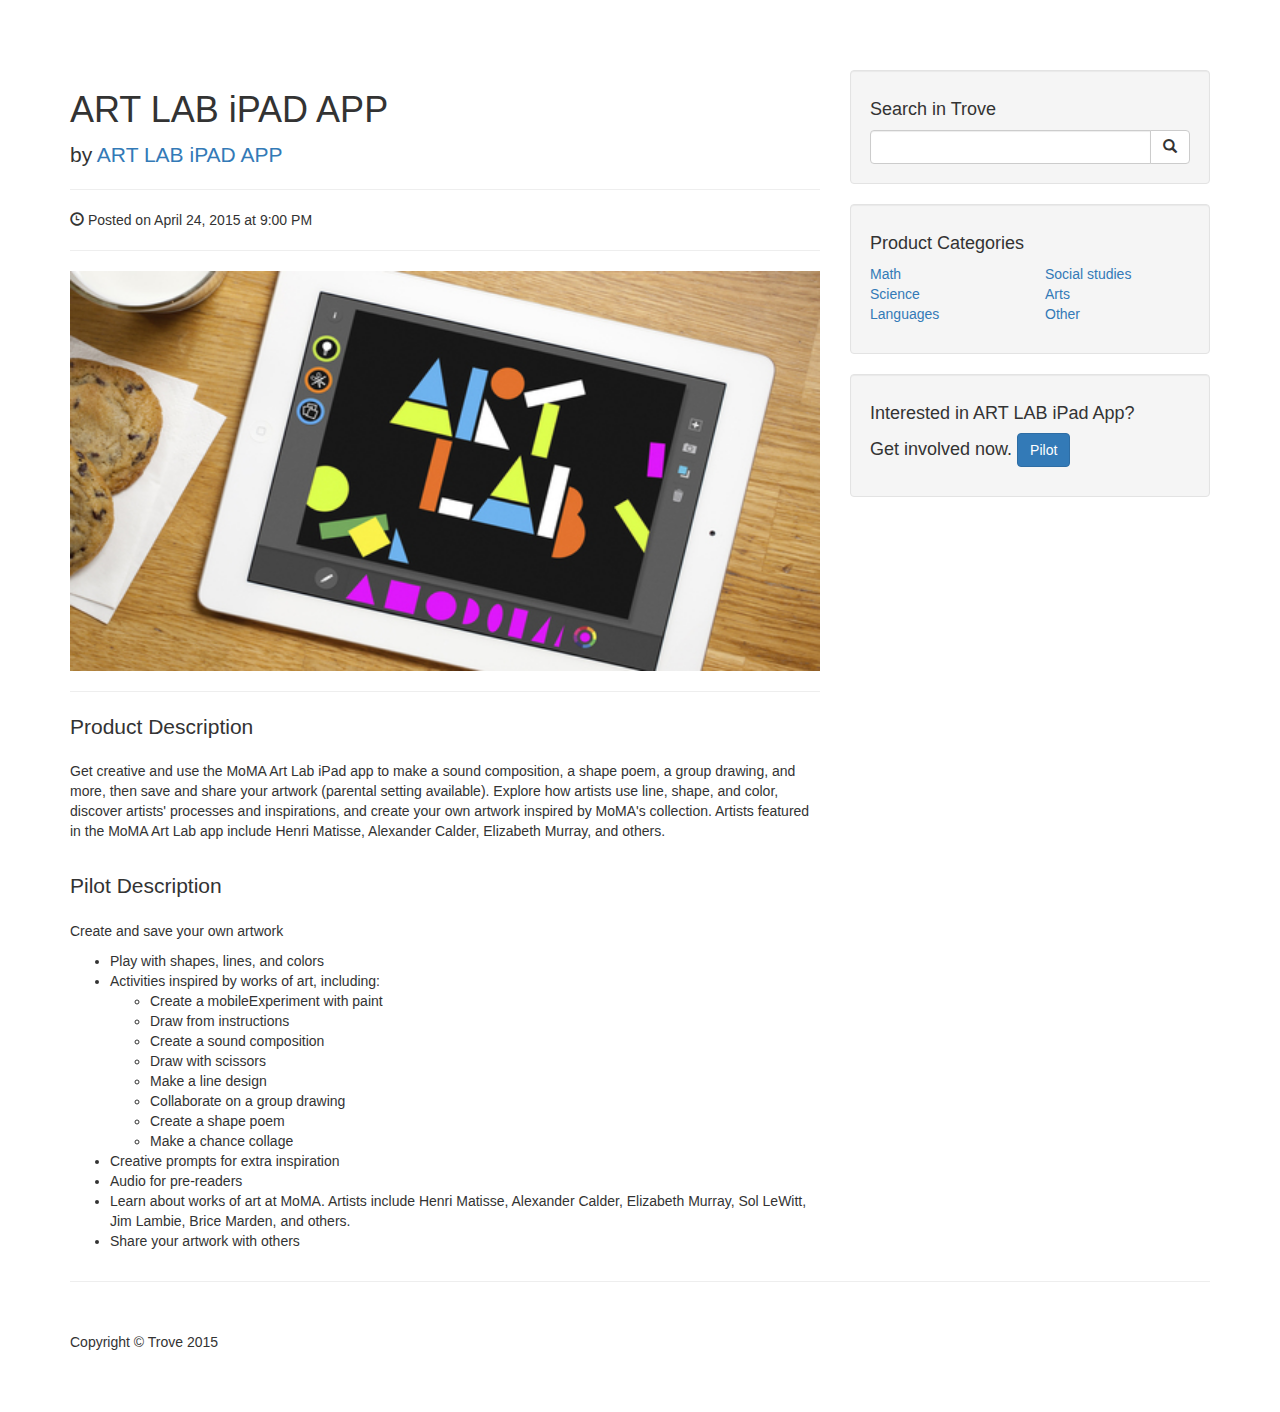
<file: details/index.html>
<!DOCTYPE html>
<html lang="en">

<head>

    <meta charset="utf-8">
    <meta http-equiv="X-UA-Compatible" content="IE=edge">
    <meta name="viewport" content="width=device-width, initial-scale=1">
    <meta name="description" content="">
    <meta name="author" content="">

    <title>Blog Post - Start Bootstrap Template</title>

    <!-- Bootstrap Core CSS -->
    <link href="css/bootstrap.min.css" rel="stylesheet">

    <!-- Custom CSS -->
    <link href="css/blog-post.css" rel="stylesheet">

    <!-- HTML5 Shim and Respond.js IE8 support of HTML5 elements and media queries -->
    <!-- WARNING: Respond.js doesn't work if you view the page via file:// -->
    <!--[if lt IE 9]>
        <script src="https://oss.maxcdn.com/libs/html5shiv/3.7.0/html5shiv.js"></script>
        <script src="https://oss.maxcdn.com/libs/respond.js/1.4.2/respond.min.js"></script>
    <![endif]-->

</head>

<body>

    <!-- Navigation -->


    <!-- Page Content -->
    <div class="container">

        <div class="row">

            <!-- Blog Post Content Column -->
            <div class="col-lg-8">

                <!-- Blog Post -->

                <!-- Title -->
                <h1>ART LAB iPAD APP</h1>

                <!-- Author -->
                <p class="lead">
                    by <a href="#">ART LAB iPAD APP</a>
                </p>

                <hr>

                <!-- Date/Time -->
                <p><span class="glyphicon glyphicon-time"></span> Posted on April 24, 2015 at 9:00 PM</p>

                <hr>

                <!-- Preview Image -->
                <img style="width:1200px; height: 400px"class="img-responsive" src="moma.jpg" alt="">

                <hr>

                <!-- Post Content -->
                <p class="lead">Product Description</p>
                <p>Get creative and use the MoMA Art Lab iPad app to make a sound composition, a shape poem, a group drawing, and more, then save and share your artwork (parental setting available). Explore how artists use line, shape, and color, discover artists' processes and inspirations, and create your own artwork inspired by MoMA's collection. Artists featured in the MoMA Art Lab app include Henri Matisse, Alexander Calder, Elizabeth Murray, and others.</p>
                <br>
                <p class="lead">Pilot Description</p>
                <p>Create and save your own artwork</p>
                    <ul>
                    <li>Play with shapes, lines, and colors</li>
                    <li>Activities inspired by works of art, including:
                        <ul>
                            <li>Create a mobileExperiment with paint</li>
                            <li>Draw from instructions</li>
                            <li>Create a sound composition</li>
                            <li>Draw with scissors</li>
                            <li>Make a line design</li>
                            <li>Collaborate on a group drawing</li>
                            <li>Create a shape poem</li>
                            <li>Make a chance collage</li>

                        </ul>    
                    </li>
                    <li>Creative prompts for extra inspiration</li>
                    <li>Audio for pre-readers</li>
                    <li>Learn about works of art at MoMA. Artists include Henri Matisse, Alexander Calder, Elizabeth Murray, Sol LeWitt, Jim Lambie, Brice Marden, and others.
                    </li>
                    <li>Share your artwork with others</li>
                    </ul>

                <!-- Blog Comments -->

                <!-- Comments Form -->

                <!-- Posted Comments -->




            </div>
            <!-- Blog Sidebar Widgets Column -->
            <div class="col-md-4">

                <!-- Blog Search Well -->
                <div class="well">
                    <h4>Search in Trove</h4>
                    <div class="input-group">
                        <input type="text" class="form-control">
                        <span class="input-group-btn">
                            <button class="btn btn-default" type="button">
                                <span class="glyphicon glyphicon-search"></span>
                        </button>
                        </span>
                    </div>
                    <!-- /.input-group -->
                </div>

                <!-- Blog Categories Well -->
                <div class="well">
                    <h4>Product Categories</h4>
                    <div class="row">
                        <div class="col-lg-6">
                            <ul class="list-unstyled">
                                <li><a href="#">Math</a>
                                </li>
                                <li><a href="#">Science</a>
                                </li>
                                <li><a href="#">Languages</a>
                            </ul>
                        </div>
                        <div class="col-lg-6">
                            <ul class="list-unstyled">
                                <li><a href="#">Social studies</a>
                                </li>
                                <li><a href="#">Arts</a>
                                </li>
                                <li><a href="#">Other</a>
                            </ul>
                        </div>
                    </div>
                    <!-- /.row -->
                </div>

                <!-- Side Widget Well -->
                <div class="well">
                    <h4>Interested in ART LAB iPad App?<h4>
                    <h4>Get involved now. <button type="submit" class="btn btn-primary" onClick="window.open('../feedback.html')">Pilot</button></h4>
                    
                </div>

            </div>

        </div>
        <!-- /.row -->

        <hr>

        <!-- Footer -->
        <footer>
            <div class="row">
                <div class="col-lg-12">
                    <p>Copyright &copy; Trove 2015</p>
                </div>
            </div>
            <!-- /.row -->
        </footer>

    </div>
    <!-- /.container -->

    <!-- jQuery -->
    <script src="js/jquery.js"></script>

    <!-- Bootstrap Core JavaScript -->
    <script src="js/bootstrap.min.js"></script>

</body>

</html>
</file>
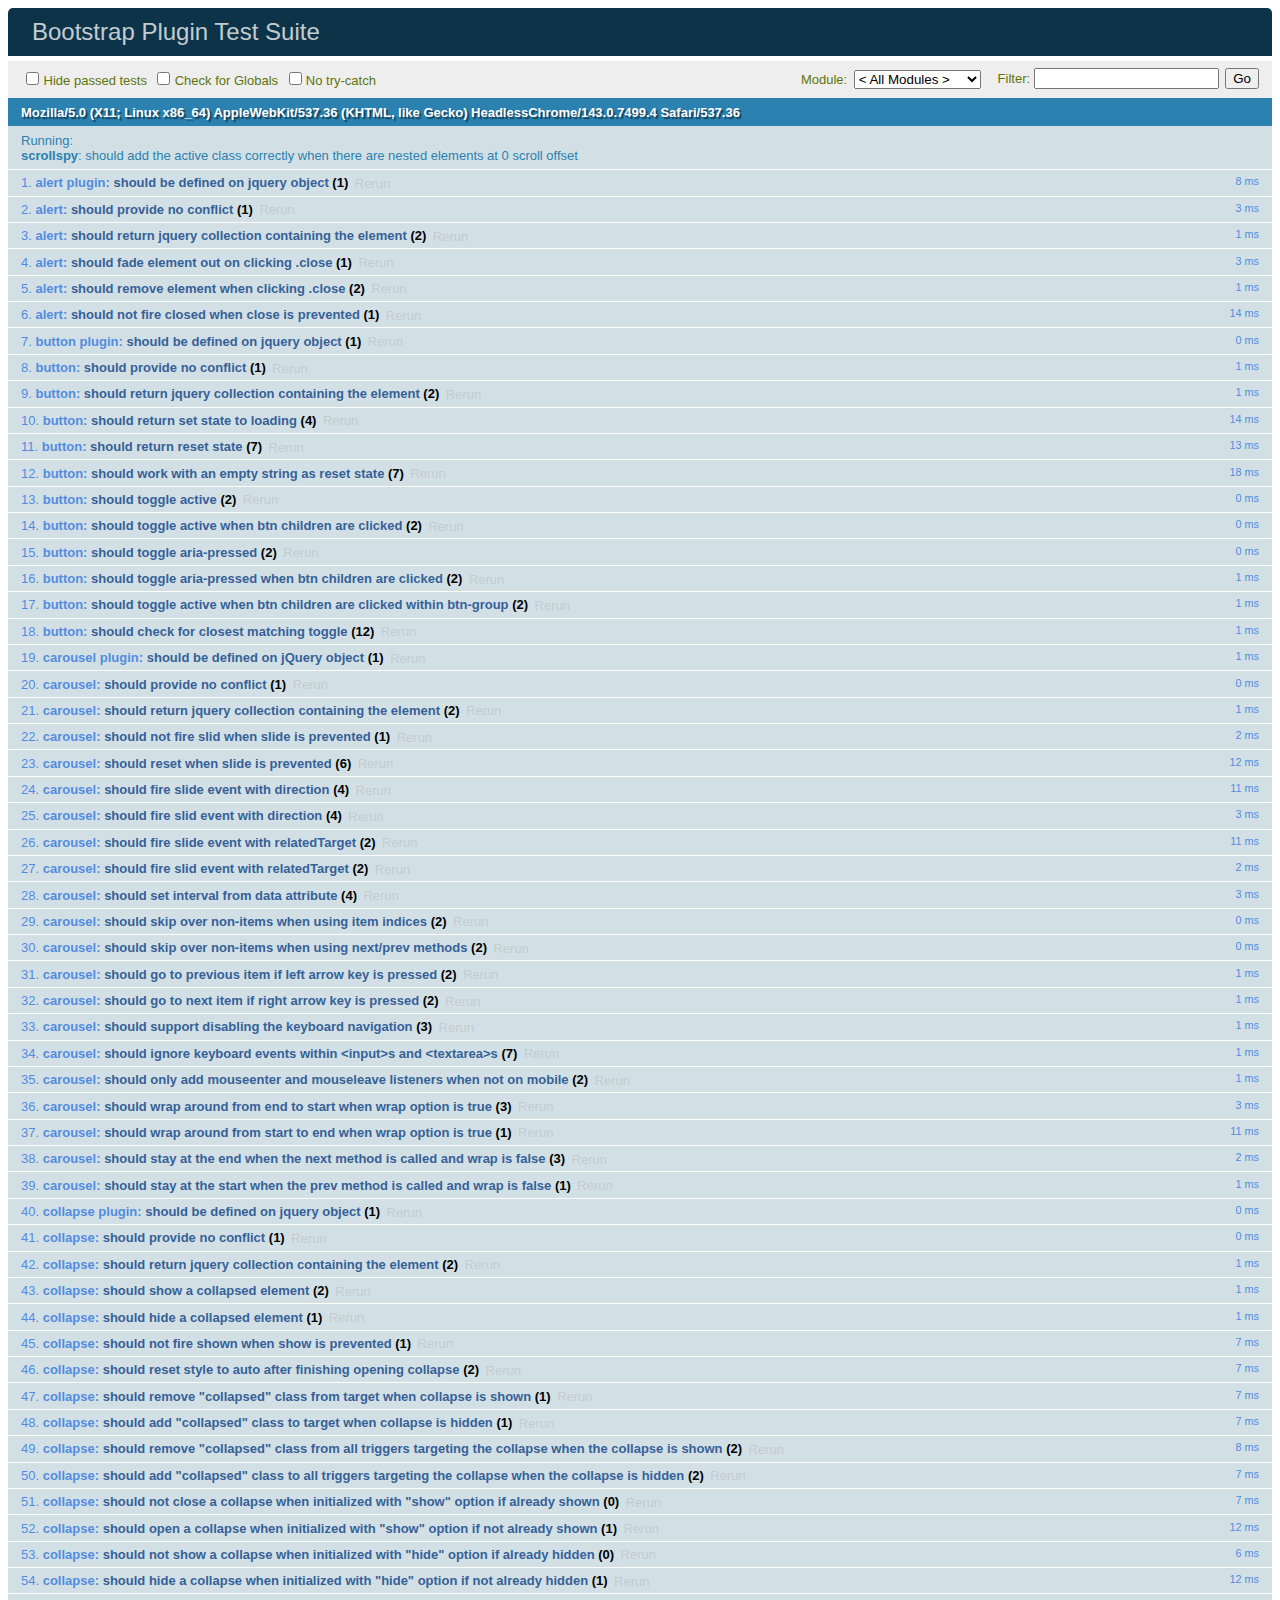
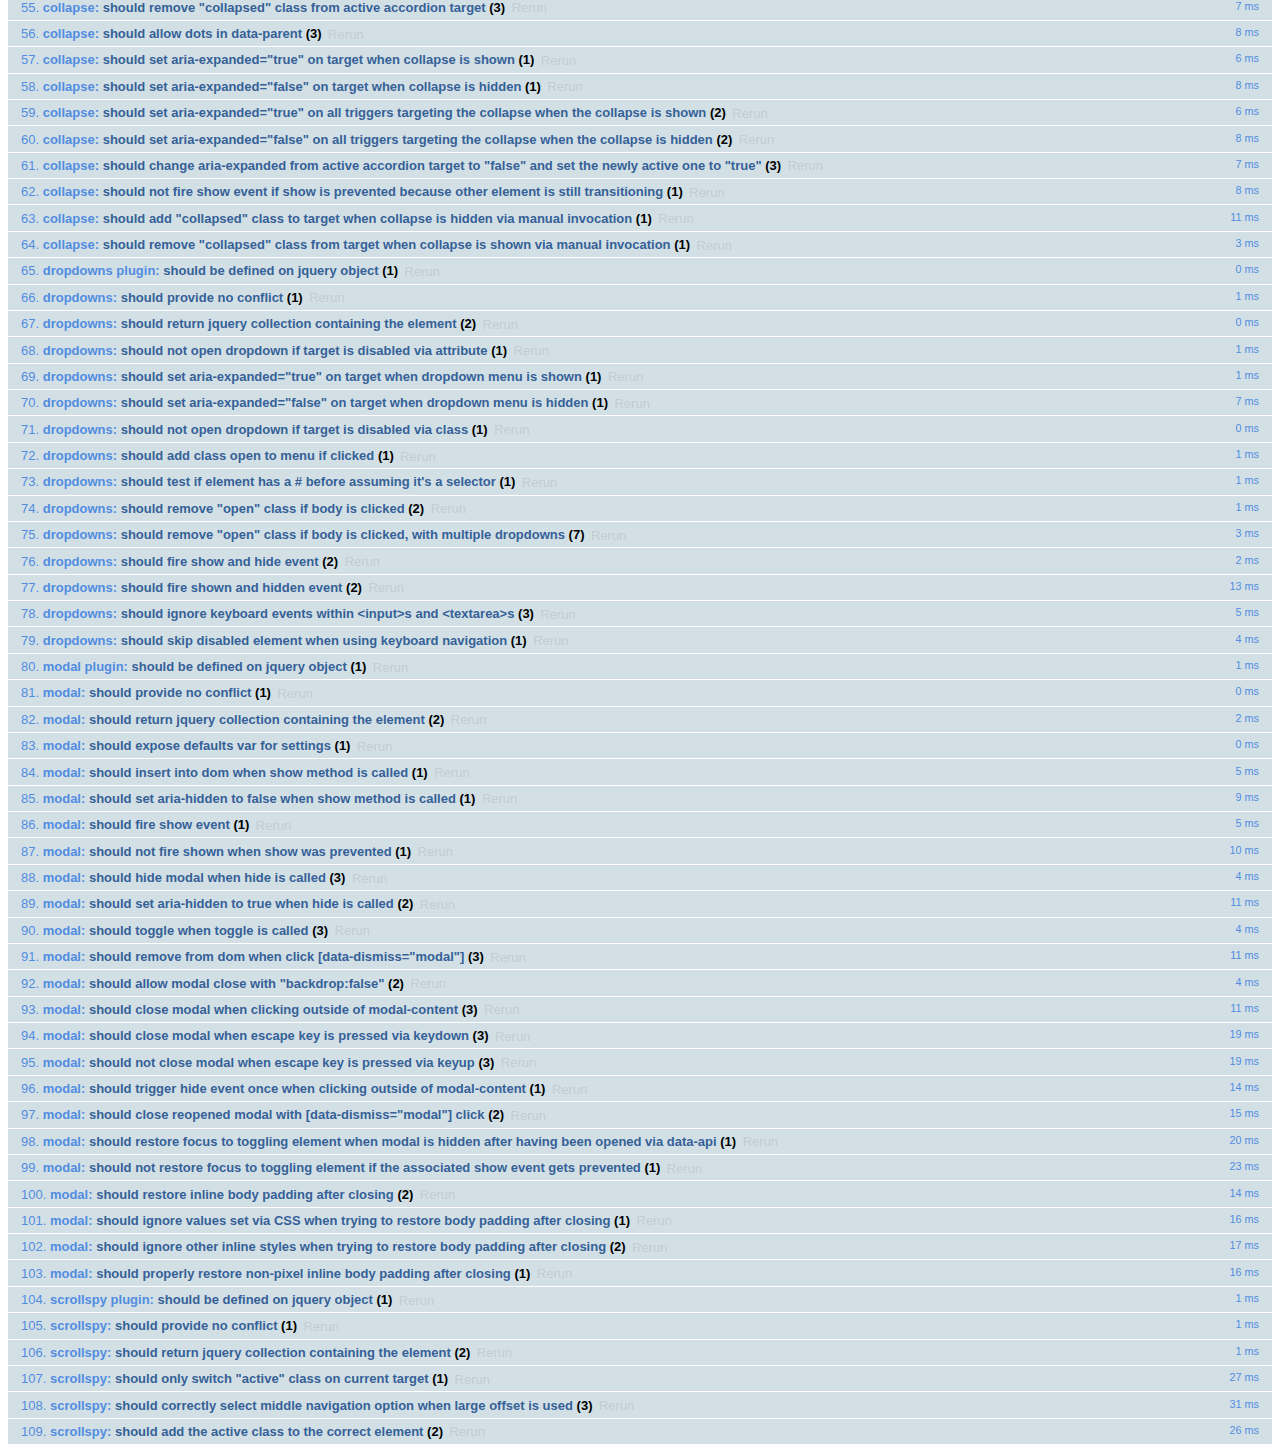
<file: js/tests/index.html>
<!DOCTYPE html>
<html>
  <head>
    <meta charset="utf-8">
    <title>Bootstrap Plugin Test Suite</title>
    <meta name="viewport" content="width=device-width, initial-scale=1">

    <!-- jQuery -->
    <script src="vendor/jquery.min.js"></script>
    <script>
      // Disable jQuery event aliases to ensure we don't accidentally use any of them
      (function () {
        var eventAliases = [
          'blur',
          'focus',
          'focusin',
          'focusout',
          'load',
          'resize',
          'scroll',
          'unload',
          'click',
          'dblclick',
          'mousedown',
          'mouseup',
          'mousemove',
          'mouseover',
          'mouseout',
          'mouseenter',
          'mouseleave',
          'change',
          'select',
          'submit',
          'keydown',
          'keypress',
          'keyup',
          'error',
          'contextmenu',
          'hover',
          'bind',
          'unbind',
          'delegate',
          'undelegate'
        ]
        for (var i = 0; i < eventAliases.length; i++) {
          $.fn[eventAliases[i]] = undefined
        }
      })()
    </script>

    <!-- QUnit -->
    <link rel="stylesheet" href="vendor/qunit.css" media="screen">
    <script src="vendor/qunit.js"></script>
    <script>
      // See https://github.com/axemclion/grunt-saucelabs#test-result-details-with-qunit
      var log = []
      // Require assert.expect in each test.
      QUnit.config.requireExpects = true
      QUnit.done(function (testResults) {
        var tests = []
        for (var i = 0, len = log.length; i < len; i++) {
          var details = log[i]
          tests.push({
            name: details.name,
            result: details.result,
            expected: details.expected,
            actual: details.actual,
            source: details.source
          })
        }
        testResults.tests = tests

        window.global_test_results = testResults
      })

      QUnit.testStart(function (testDetails) {
        $(window).scrollTop(0)
        QUnit.log(function (details) {
          if (!details.result) {
            details.name = testDetails.name
            log.push(details)
          }
        })
      })

      // Cleanup
      QUnit.testDone(function () {
        $('#qunit-fixture').empty()
        $('#modal-test, .modal-backdrop').remove()
      })

      // Display fixture on-screen on iOS to avoid false positives
      if (/iPhone|iPad|iPod/.test(navigator.userAgent)) {
        QUnit.begin(function() {
          $('#qunit-fixture').css({ top: 0, left: 0 })
        })

        QUnit.done(function () {
          $('#qunit-fixture').css({ top: '', left: '' })
        })
      }

      // Disable deprecated global QUnit method aliases in preparation for QUnit v2
      (function () {
        var methodNames = [
          'async',
          'asyncTest',
          'deepEqual',
          'equal',
          'expect',
          'module',
          'notDeepEqual',
          'notEqual',
          'notPropEqual',
          'notStrictEqual',
          'ok',
          'propEqual',
          'push',
          'start',
          'stop',
          'strictEqual',
          'test',
          'throws'
        ];
        for (var i = 0; i < methodNames.length; i++) {
          var methodName = methodNames[i];
          window[methodName] = undefined;
        }
      })();
    </script>

    <!-- Plugin sources -->
    <script>$.support.transition = false</script>
    <script src="../../js/alert.js"></script>
    <script src="../../js/button.js"></script>
    <script src="../../js/carousel.js"></script>
    <script src="../../js/collapse.js"></script>
    <script src="../../js/dropdown.js"></script>
    <script src="../../js/modal.js"></script>
    <script src="../../js/scrollspy.js"></script>
    <script src="../../js/tab.js"></script>
    <script src="../../js/tooltip.js"></script>
    <script src="../../js/popover.js"></script>
    <script src="../../js/affix.js"></script>

    <!-- Unit tests -->
    <script src="unit/alert.js"></script>
    <script src="unit/button.js"></script>
    <script src="unit/carousel.js"></script>
    <script src="unit/collapse.js"></script>
    <script src="unit/dropdown.js"></script>
    <script src="unit/modal.js"></script>
    <script src="unit/scrollspy.js"></script>
    <script src="unit/tab.js"></script>
    <script src="unit/tooltip.js"></script>
    <script src="unit/popover.js"></script>
    <script src="unit/affix.js"></script>

  </head>
  <body>
    <div id="qunit-container">
      <div id="qunit"></div>
      <div id="qunit-fixture"></div>
    </div>
  </body>
</html>
</file>
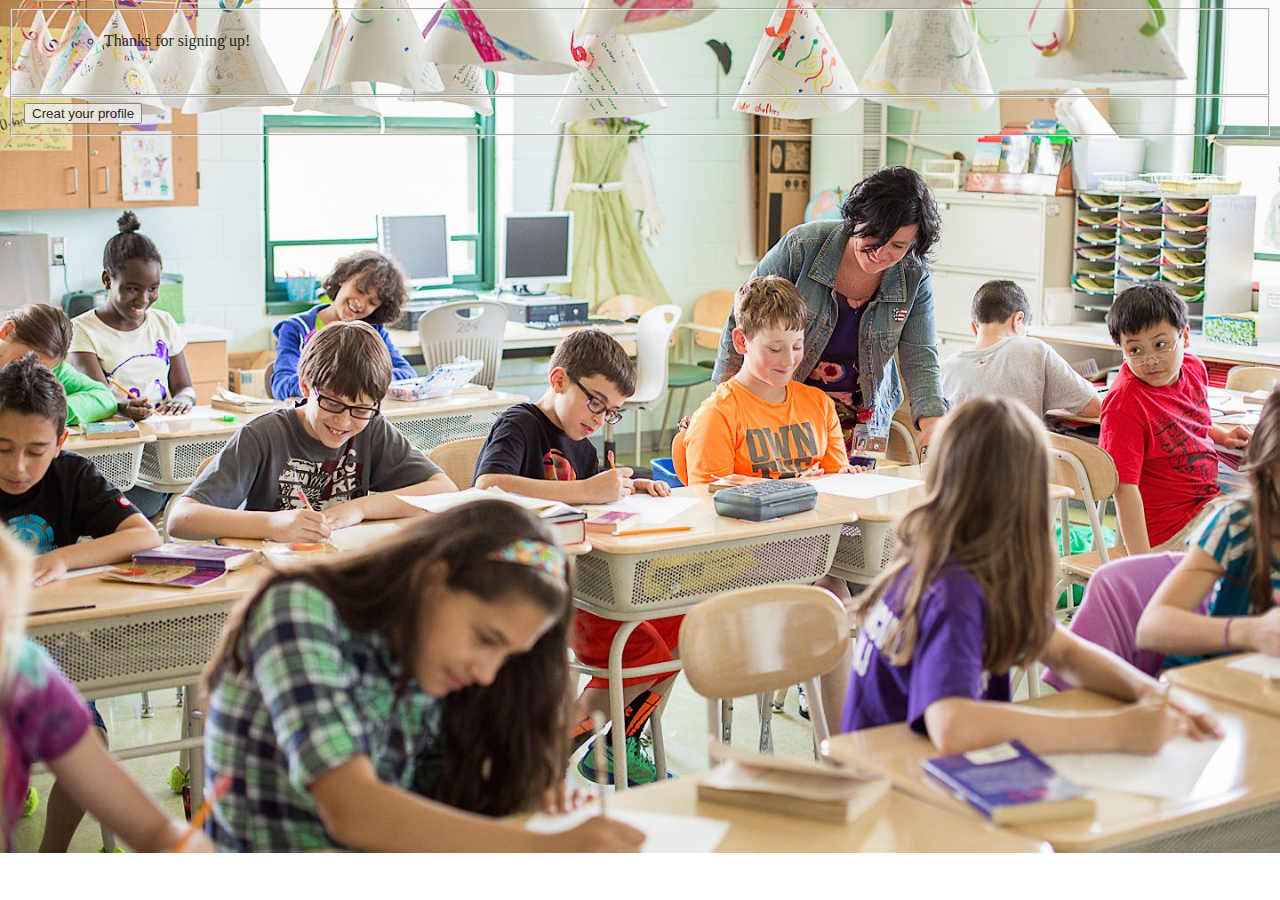
<file: confirm.html>
<!DOCTYPE html><!--[if IE 7 ]><html lang="en" class="ie7 "><![endif]--><!--[if IE 8 ]><html lang="en" class="ie8 "><![endif]--><!--[if IE 9 ]><html lang="en" class="ie9 "><![endif]--><!--[if (gt IE 9)|!(IE)]><!-->
<html lang="en" class=""><!--<![endif]-->
    <head>
        <meta charset="utf-8">
        <meta http-equiv="X-UA-Compatible" content="IE=edge">
        <meta name="viewport" content="width=device-width, initial-scale=1">
        <meta name="description" content="">
        <meta name="author" content="">
    <link rel="stylesheet" type="text/css" media="all" href="https://static.thumbtack.com/theme/styles/release/primo/core_m_13f5d66d827892f8165ae6f84ca31ea231403c80.css.gz" />
    <link rel="stylesheet" type="text/css" media="all" href="https://static.thumbtack.com/theme/styles/release/primo/login_m_ba4fd2ee0d745fe18ec6836b4c87a5934ed8b970.css.gz" />
    </head>
    <body style="background-image:url('img/classroom.jpg'); background-repeat: no-repeat; background-size: cover" id="" class="primo primo-avenir primo-responsive ">

            
                <div style="" class="" ><div class="wrapper"><div class="row header-row"><div class="header-logo"></div>


                    <div class="header-middle-container" >

<div class="wrapper signup-wrapper" >
    <div class="">

        
        
        
        <div class="box" style="opacity: 0.8;">
                                        <fieldset>
                    <ul>
                        <ul class="dynamic-row">
                            <li class="column-6">
                                <div class="">
                                    <label for="usr_first_name">Thanks for signing up!</label>
                                    <br><br>
                                </div>
                            </li>
                            
                        </ul>
                    </ul>
                </fieldset>
                                <fieldset>
                    <div class="">
                        <button type="" class="bttn blue submit-bttn" onClick="window.open('apply.html', '_self')">Creat your profile</button>

                    </div>
                </fieldset>

        </div>

    </div>
</div>


    </body></html>
</file>
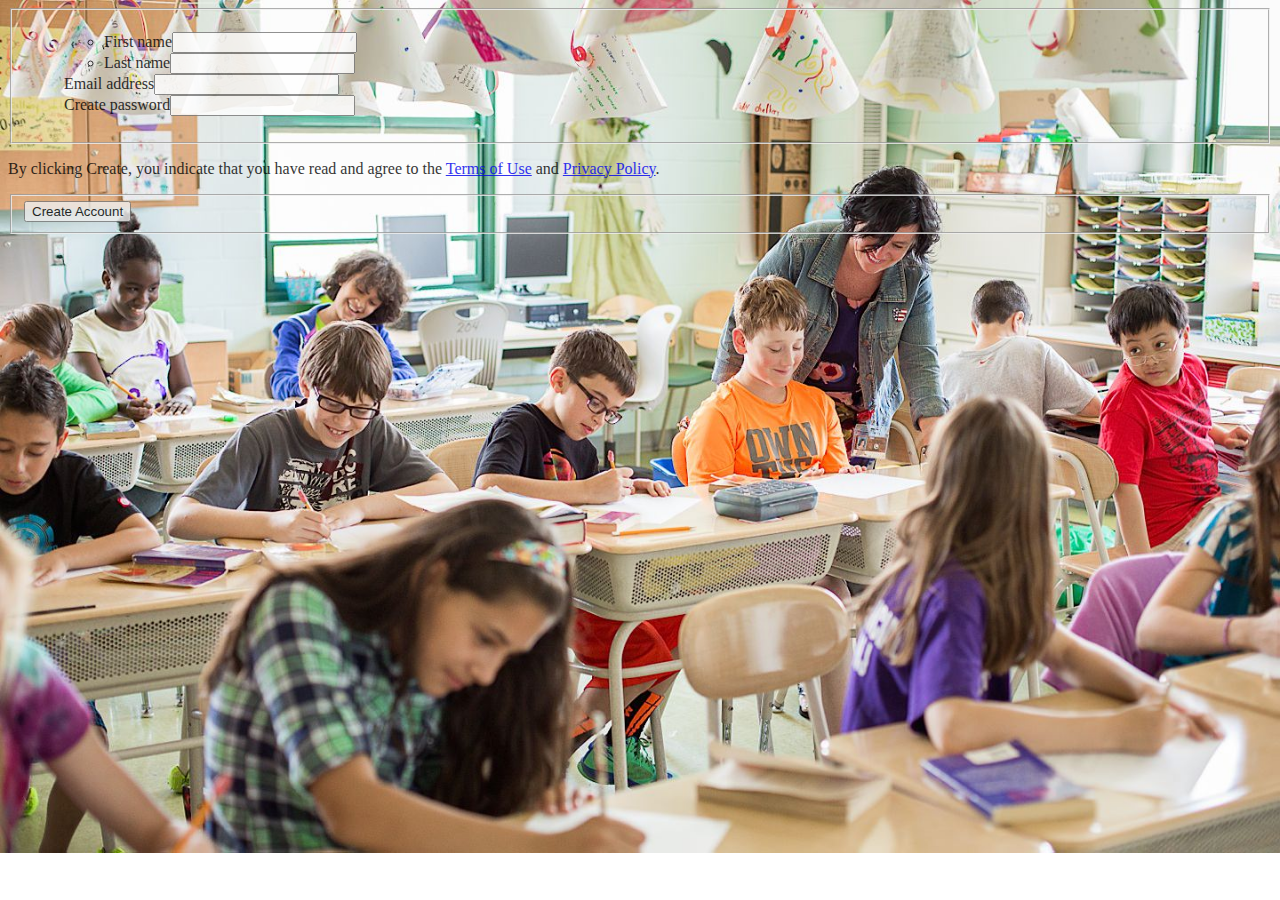
<file: signup.html>
<!DOCTYPE html><!--[if IE 7 ]><html lang="en" class="ie7 "><![endif]--><!--[if IE 8 ]><html lang="en" class="ie8 "><![endif]--><!--[if IE 9 ]><html lang="en" class="ie9 "><![endif]--><!--[if (gt IE 9)|!(IE)]><!-->
<html lang="en" class=""><!--<![endif]-->
    <head>
        <meta charset="utf-8">
        <meta http-equiv="X-UA-Compatible" content="IE=edge">
        <meta name="viewport" content="width=device-width, initial-scale=1">
        <meta name="description" content="">
        <meta name="author" content="">
    <link rel="stylesheet" type="text/css" media="all" href="https://static.thumbtack.com/theme/styles/release/primo/core_m_13f5d66d827892f8165ae6f84ca31ea231403c80.css.gz" />
    <link rel="stylesheet" type="text/css" media="all" href="https://static.thumbtack.com/theme/styles/release/primo/login_m_ba4fd2ee0d745fe18ec6836b4c87a5934ed8b970.css.gz" />
    </head>
    <body style="background-image:url('img/classroom.jpg'); background-repeat: no-repeat; background-size: cover" id="" class="primo primo-avenir primo-responsive ">

            
                <div style="" class="" ><div class="wrapper"><div class="row header-row"><div class="header-logo"></div>


                    <div class="header-middle-container" >

<div class="wrapper signup-wrapper" >
    <div class="">

        
        
        
        <div class="box" style="opacity: 0.8;">
            
<form id="register" name="register" method="post" action="" accept-charset="ISO-8859-1">
                                        <fieldset>
                    <ul>
                        <ul class="dynamic-row">
                            <li class="column-6">
                                <div class="form-field">
                                    <label for="usr_first_name">First name</label><input id="usr_first_name" name="usr_first_name" type="text" tabindex="100" />
                                </div>
                            </li>
                            <li class="column-6">
                                <div class="form-field">
                                    <label for="usr_last_name">Last name</label><input id="usr_last_name" name="usr_last_name" type="text" tabindex="101" />
                                </div>
                            </li>
                        </ul>
                        <div class="form-field">
                            <label for="usr_email">Email address</label><input id="usr_email" name="usr_email" type="text" tabindex="102" />
                        </div>
                        <div class="form-field">
                            <label for="usr_password">Create password</label><input id="usr_password" name="usr_password" type="password" tabindex="103" />
                        </div>
                    </ul>
                </fieldset>

                <p>
                    By clicking Create, you indicate that you have read and agree to the
                    <a target="_blank" href="/terms">Terms of Use</a> and
                    <a target="_blank" href="/privacy">Privacy Policy</a>.
                </p>

                <fieldset>
                    <div class="">
                        <button type="" class="bttn blue submit-bttn" onClick="window.open('confirm.html')"ba>Create Account</button>

                    </div>
                </fieldset>

            </form>

        </div>

    </div>
</div>


    </body></html>
</file>
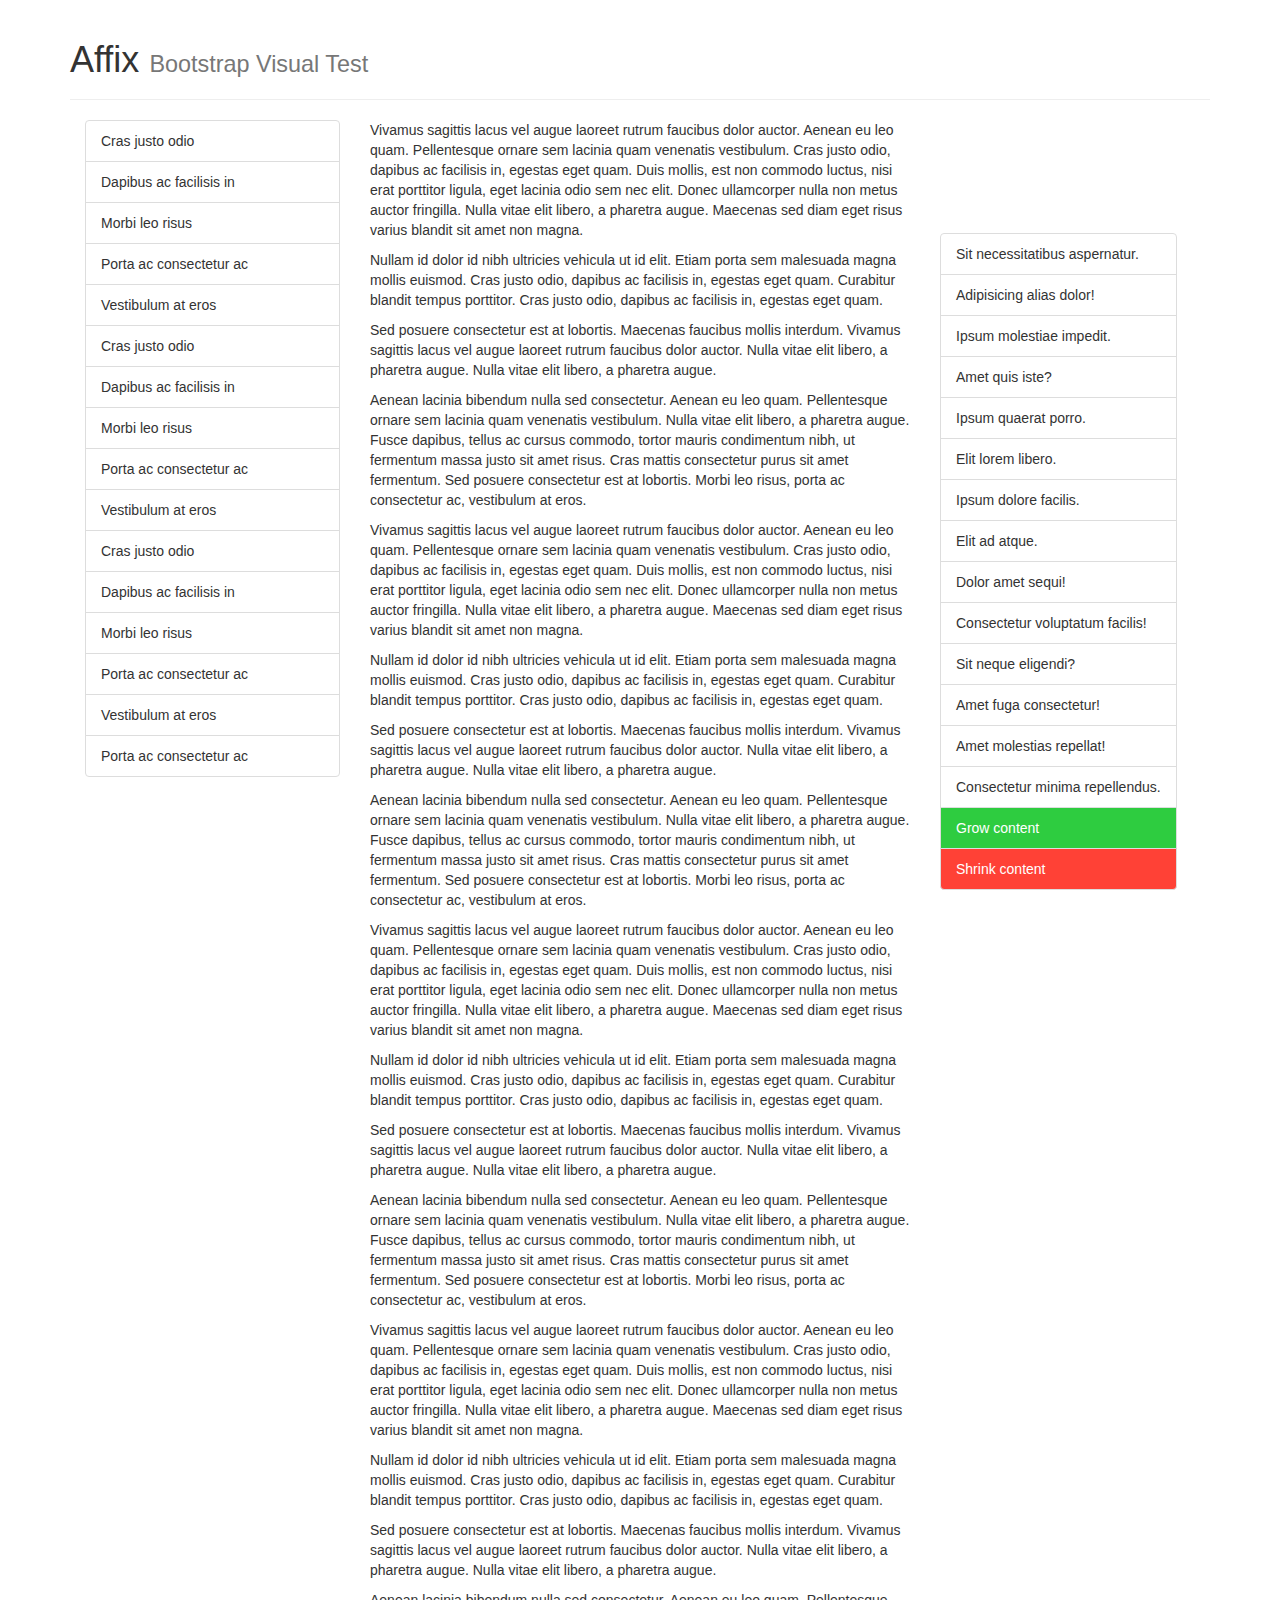
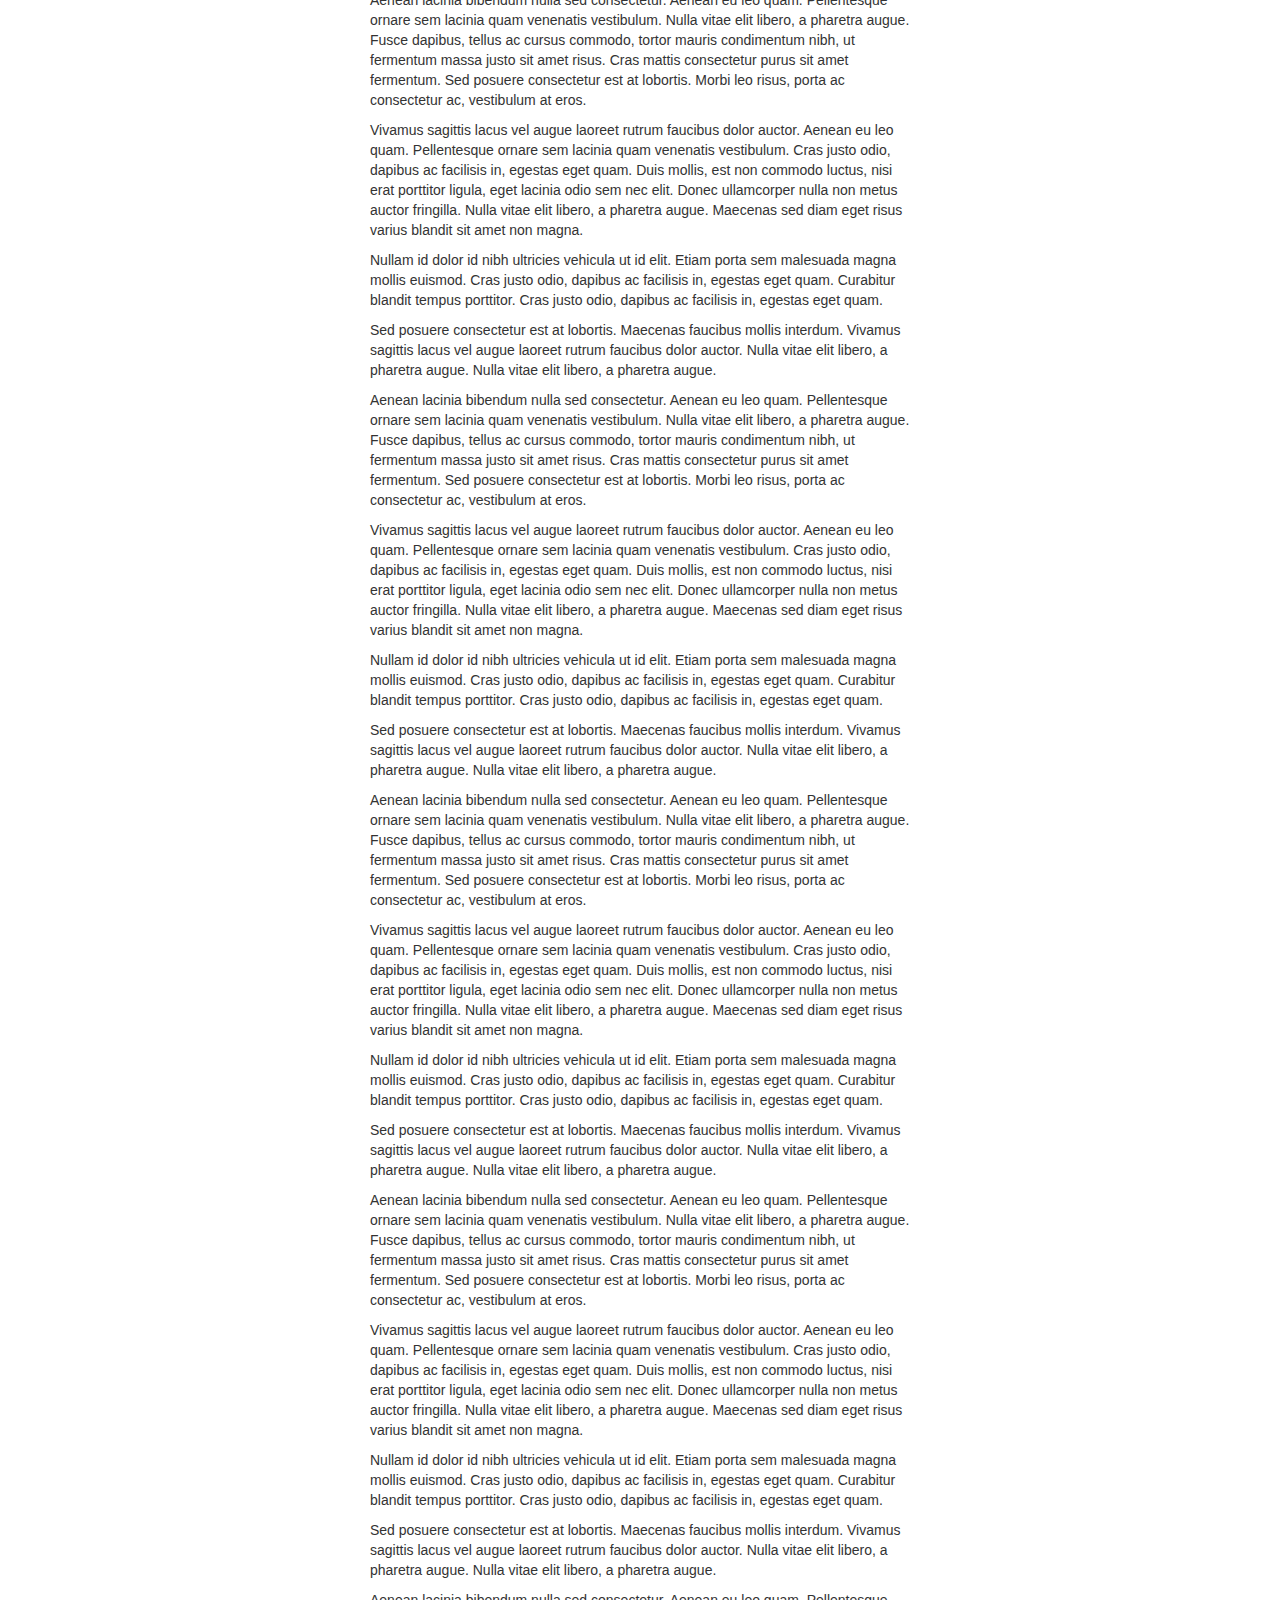
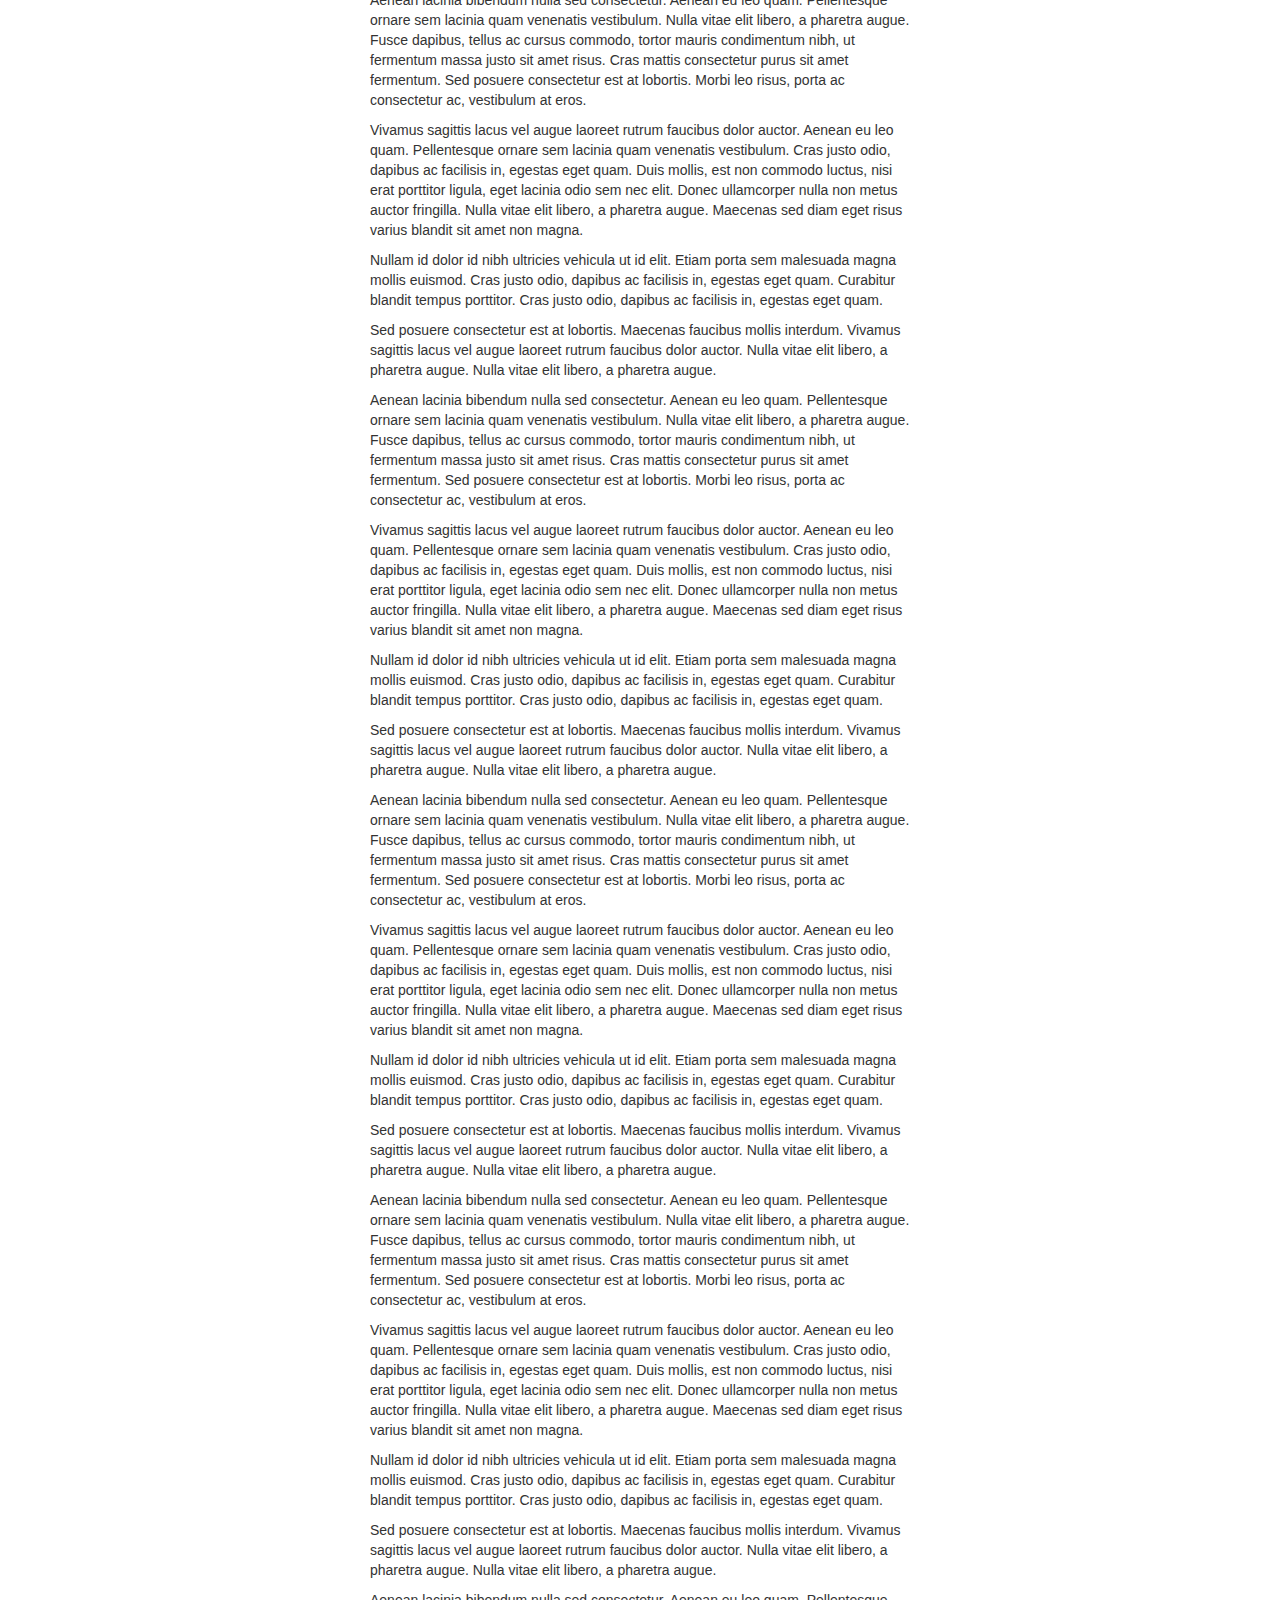
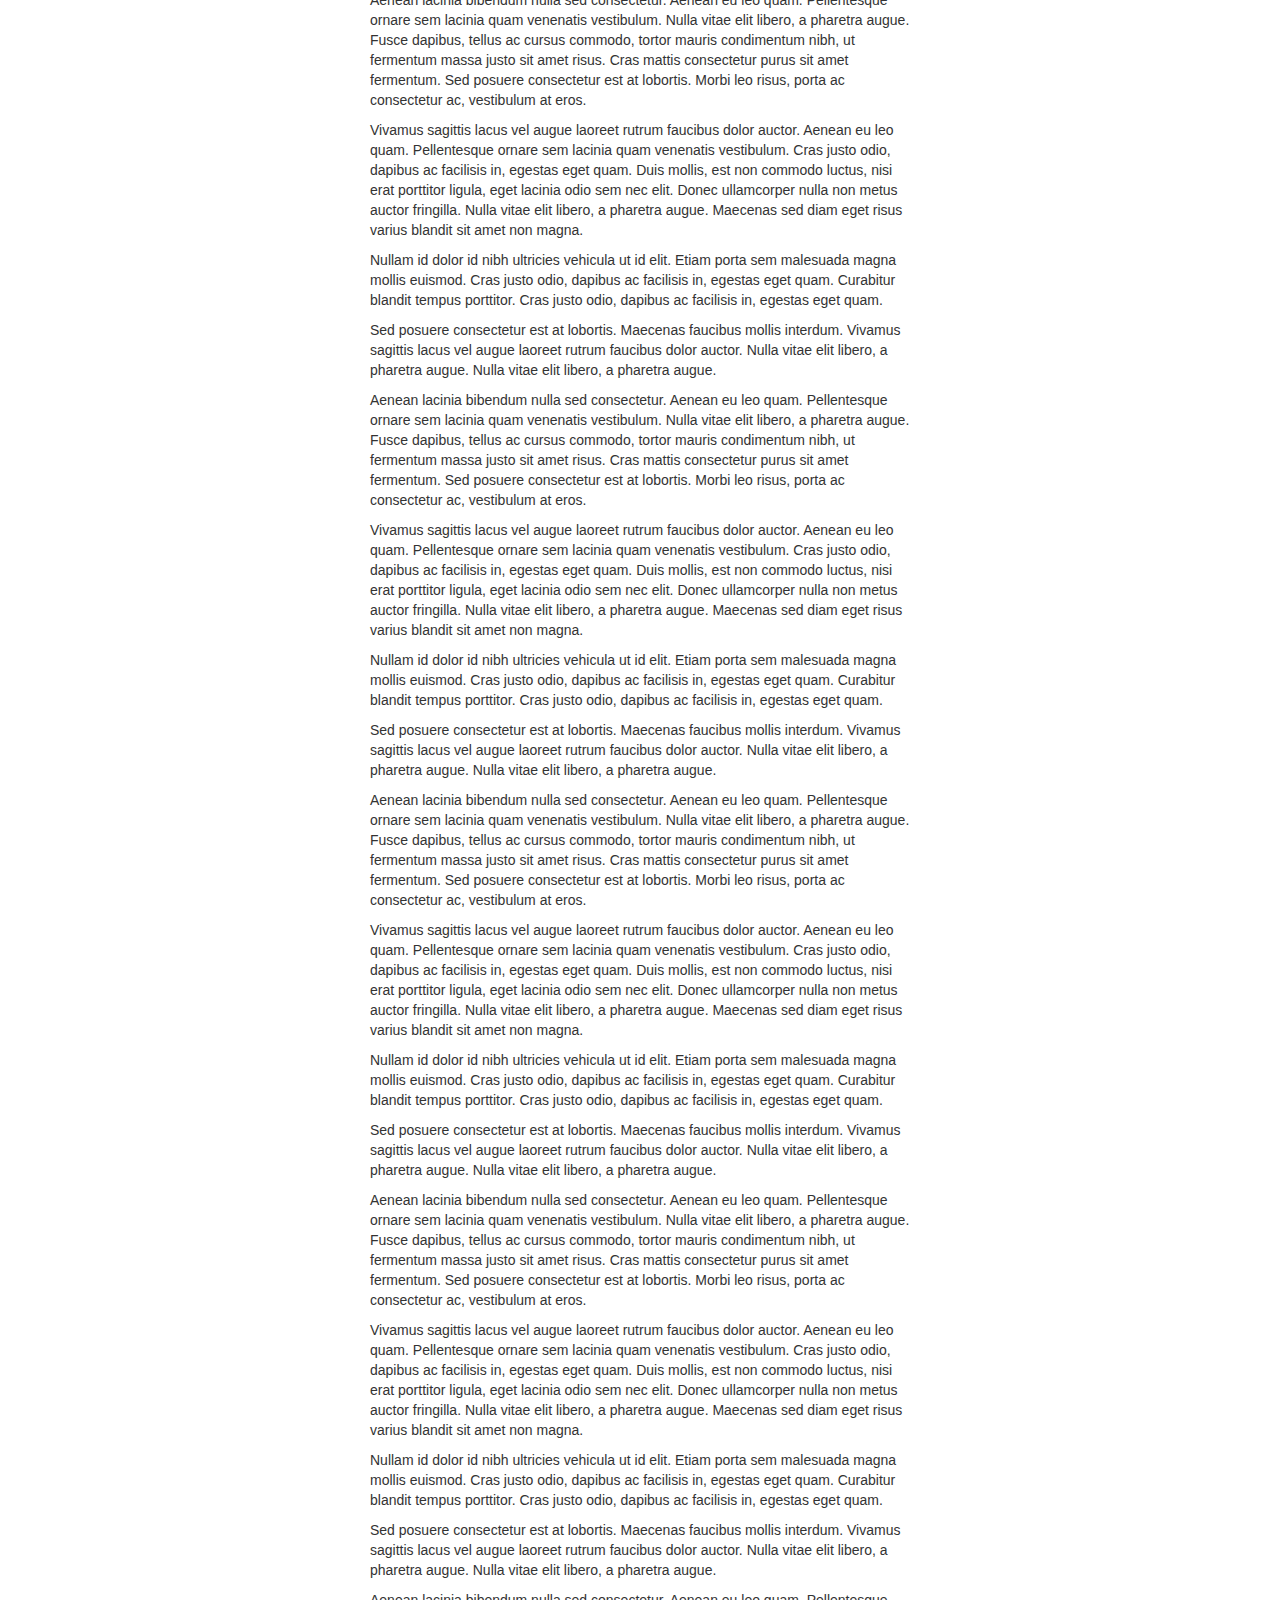
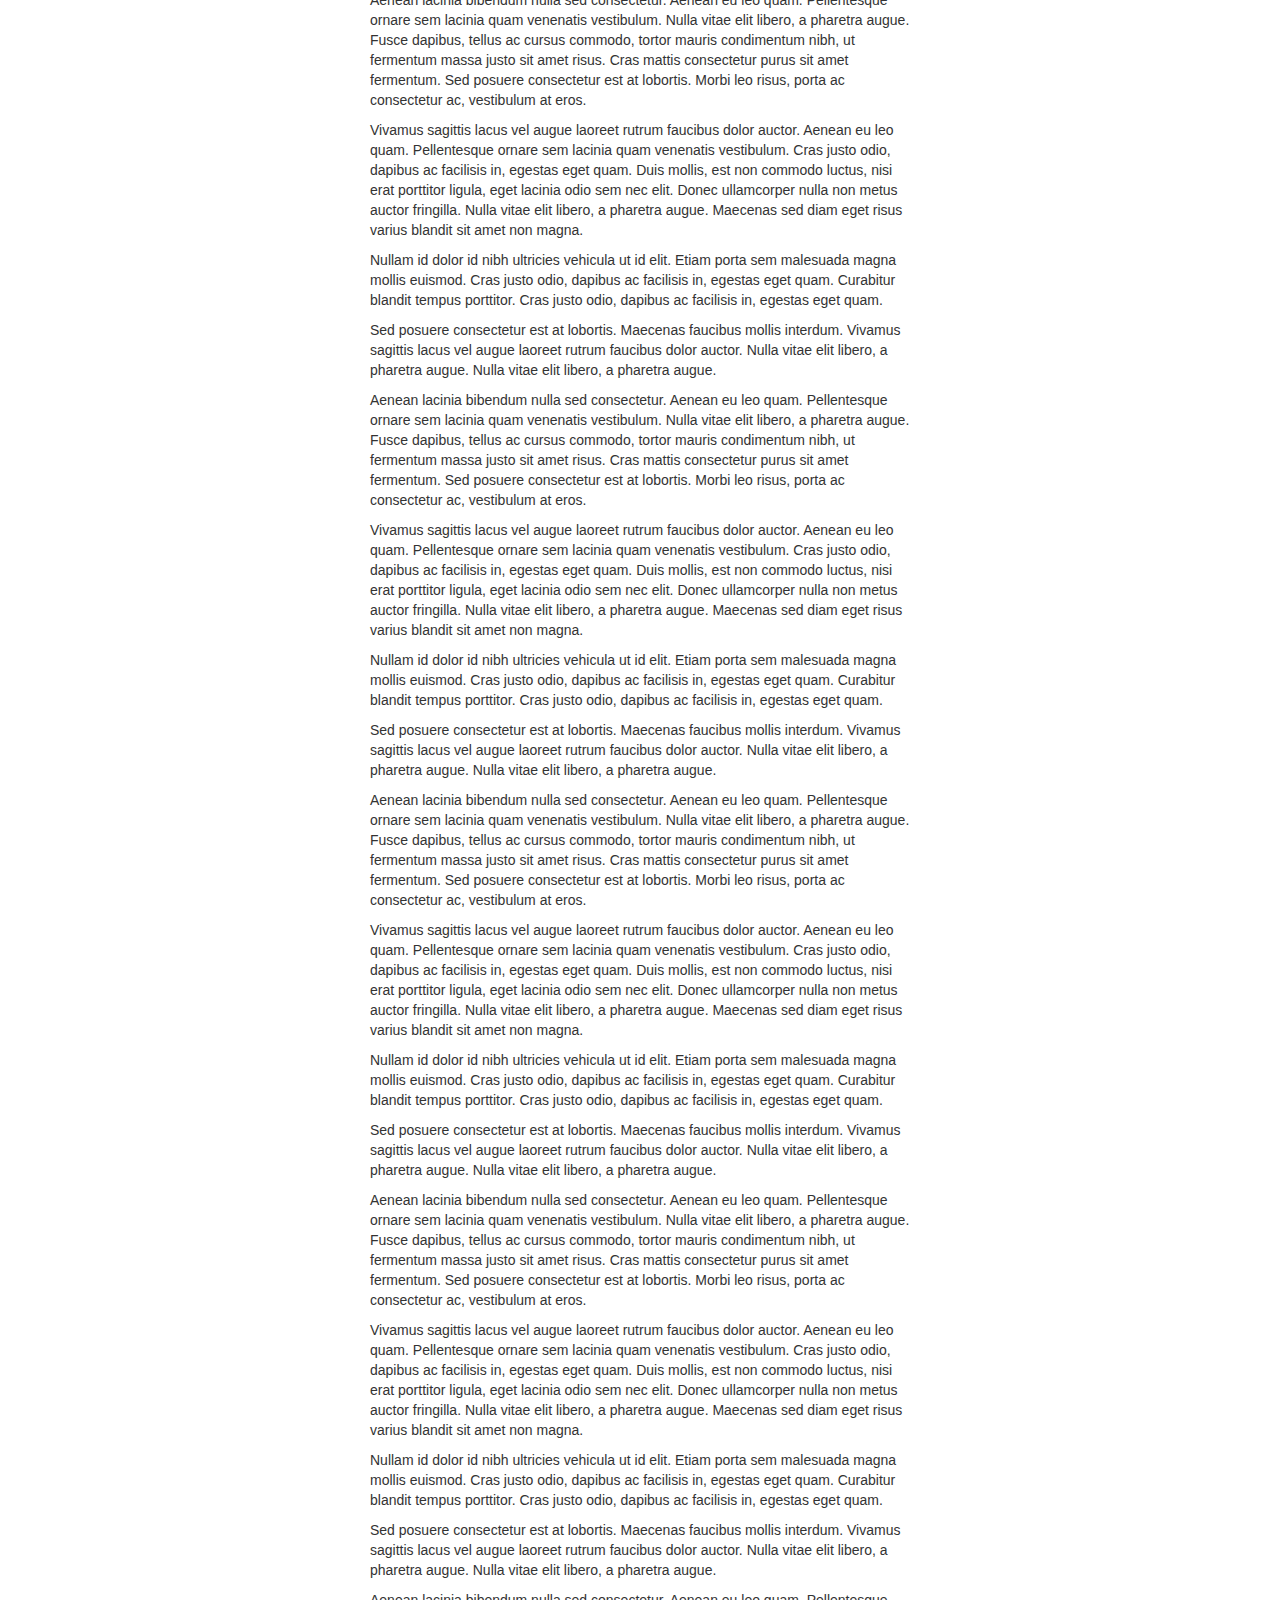
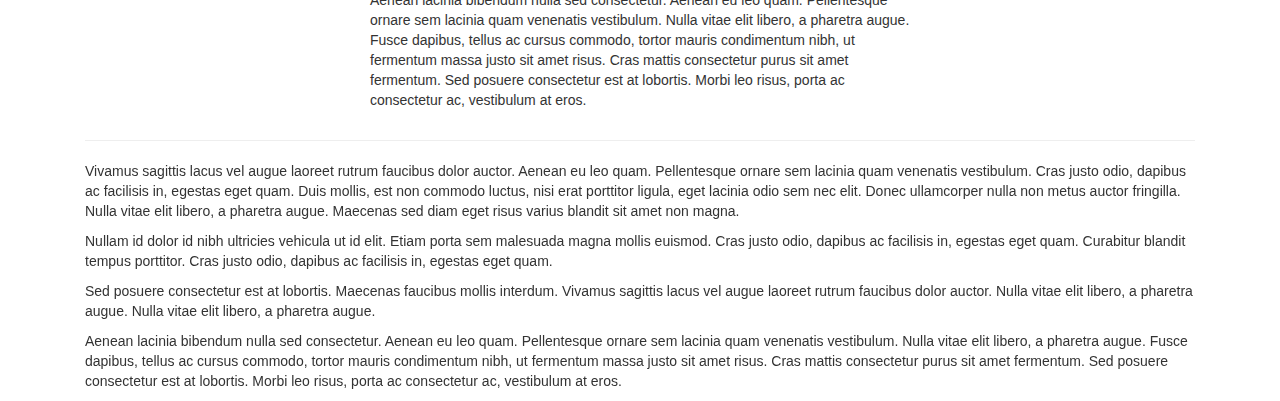
<file: js/tests/visual/affix.html>
<!DOCTYPE html>
<html>
<head>
  <meta charset="utf-8">
  <meta http-equiv="X-UA-Compatible" content="IE=edge">
  <meta name="viewport" content="width=device-width, initial-scale=1">
  <title>Affix</title>
  <link rel="stylesheet" href="../../../dist/css/bootstrap.min.css">

  <style>
    /* Test Styles */
    .affixed-element-top.affix {
      top: 10px;
    }
    .affixed-element-top.affix-bottom {
      position: absolute;
    }
    .affixed-element-bottom {
      margin-bottom: 0;
    }
    .affixed-element-bottom.affix {
      bottom: 10px;
    }
    .affixed-element-bottom.affix-bottom {
      position: relative;
    }
    .grow-btn, .shrink-btn {
      color: #FFF;
    }
    .grow-btn {
      background-color: #2ECC40;
    }
    .grow-btn:hover {
      background-color: #3D9970;
    }
    .shrink-btn {
      background-color: #FF4136;
    }
    .shrink-btn:hover {
      background-color: #85144B;
    }
  </style>

  <!-- HTML5 shim and Respond.js for IE8 support of HTML5 elements and media queries -->
  <!-- WARNING: Respond.js doesn't work if you view the page via file:// -->
  <!--[if lt IE 9]>
    <script src="https://oss.maxcdn.com/html5shiv/3.7.2/html5shiv.min.js"></script>
    <script src="https://oss.maxcdn.com/respond/1.4.2/respond.min.js"></script>
  <![endif]-->
</head>
<body>

<div class="container">

  <div class="page-header js-page-header">
    <h1>Affix <small>Bootstrap Visual Test</small></h1>
  </div>

  <div class="col-md-3">
    <ul class="list-group affixed-element-top js-affixed-element-top">
      <li class="list-group-item">Cras justo odio</li>
      <li class="list-group-item">Dapibus ac facilisis in</li>
      <li class="list-group-item">Morbi leo risus</li>
      <li class="list-group-item">Porta ac consectetur ac</li>
      <li class="list-group-item">Vestibulum at eros</li>
      <li class="list-group-item">Cras justo odio</li>
      <li class="list-group-item">Dapibus ac facilisis in</li>
      <li class="list-group-item">Morbi leo risus</li>
      <li class="list-group-item">Porta ac consectetur ac</li>
      <li class="list-group-item">Vestibulum at eros</li>
      <li class="list-group-item">Cras justo odio</li>
      <li class="list-group-item">Dapibus ac facilisis in</li>
      <li class="list-group-item">Morbi leo risus</li>
      <li class="list-group-item">Porta ac consectetur ac</li>
      <li class="list-group-item">Vestibulum at eros</li>
      <li class="list-group-item">Porta ac consectetur ac</li>
    </ul>
  </div>

  <div class="col-md-6 js-content">

    <p>Vivamus sagittis lacus vel augue laoreet rutrum faucibus dolor auctor. Aenean eu leo quam. Pellentesque ornare sem lacinia quam venenatis vestibulum. Cras justo odio, dapibus ac facilisis in, egestas eget quam. Duis mollis, est non commodo luctus, nisi erat porttitor ligula, eget lacinia odio sem nec elit. Donec ullamcorper nulla non metus auctor fringilla. Nulla vitae elit libero, a pharetra augue. Maecenas sed diam eget risus varius blandit sit amet non magna.</p>

    <p>Nullam id dolor id nibh ultricies vehicula ut id elit. Etiam porta sem malesuada magna mollis euismod. Cras justo odio, dapibus ac facilisis in, egestas eget quam. Curabitur blandit tempus porttitor. Cras justo odio, dapibus ac facilisis in, egestas eget quam.</p>

    <p>Sed posuere consectetur est at lobortis. Maecenas faucibus mollis interdum. Vivamus sagittis lacus vel augue laoreet rutrum faucibus dolor auctor. Nulla vitae elit libero, a pharetra augue. Nulla vitae elit libero, a pharetra augue.</p>

    <p>Aenean lacinia bibendum nulla sed consectetur. Aenean eu leo quam. Pellentesque ornare sem lacinia quam venenatis vestibulum. Nulla vitae elit libero, a pharetra augue. Fusce dapibus, tellus ac cursus commodo, tortor mauris condimentum nibh, ut fermentum massa justo sit amet risus. Cras mattis consectetur purus sit amet fermentum. Sed posuere consectetur est at lobortis. Morbi leo risus, porta ac consectetur ac, vestibulum at eros.</p>

    <p>Vivamus sagittis lacus vel augue laoreet rutrum faucibus dolor auctor. Aenean eu leo quam. Pellentesque ornare sem lacinia quam venenatis vestibulum. Cras justo odio, dapibus ac facilisis in, egestas eget quam. Duis mollis, est non commodo luctus, nisi erat porttitor ligula, eget lacinia odio sem nec elit. Donec ullamcorper nulla non metus auctor fringilla. Nulla vitae elit libero, a pharetra augue. Maecenas sed diam eget risus varius blandit sit amet non magna.</p>

    <p>Nullam id dolor id nibh ultricies vehicula ut id elit. Etiam porta sem malesuada magna mollis euismod. Cras justo odio, dapibus ac facilisis in, egestas eget quam. Curabitur blandit tempus porttitor. Cras justo odio, dapibus ac facilisis in, egestas eget quam.</p>

    <p>Sed posuere consectetur est at lobortis. Maecenas faucibus mollis interdum. Vivamus sagittis lacus vel augue laoreet rutrum faucibus dolor auctor. Nulla vitae elit libero, a pharetra augue. Nulla vitae elit libero, a pharetra augue.</p>

    <p>Aenean lacinia bibendum nulla sed consectetur. Aenean eu leo quam. Pellentesque ornare sem lacinia quam venenatis vestibulum. Nulla vitae elit libero, a pharetra augue. Fusce dapibus, tellus ac cursus commodo, tortor mauris condimentum nibh, ut fermentum massa justo sit amet risus. Cras mattis consectetur purus sit amet fermentum. Sed posuere consectetur est at lobortis. Morbi leo risus, porta ac consectetur ac, vestibulum at eros.</p>

    <p>Vivamus sagittis lacus vel augue laoreet rutrum faucibus dolor auctor. Aenean eu leo quam. Pellentesque ornare sem lacinia quam venenatis vestibulum. Cras justo odio, dapibus ac facilisis in, egestas eget quam. Duis mollis, est non commodo luctus, nisi erat porttitor ligula, eget lacinia odio sem nec elit. Donec ullamcorper nulla non metus auctor fringilla. Nulla vitae elit libero, a pharetra augue. Maecenas sed diam eget risus varius blandit sit amet non magna.</p>

    <p>Nullam id dolor id nibh ultricies vehicula ut id elit. Etiam porta sem malesuada magna mollis euismod. Cras justo odio, dapibus ac facilisis in, egestas eget quam. Curabitur blandit tempus porttitor. Cras justo odio, dapibus ac facilisis in, egestas eget quam.</p>

    <p>Sed posuere consectetur est at lobortis. Maecenas faucibus mollis interdum. Vivamus sagittis lacus vel augue laoreet rutrum faucibus dolor auctor. Nulla vitae elit libero, a pharetra augue. Nulla vitae elit libero, a pharetra augue.</p>

    <p>Aenean lacinia bibendum nulla sed consectetur. Aenean eu leo quam. Pellentesque ornare sem lacinia quam venenatis vestibulum. Nulla vitae elit libero, a pharetra augue. Fusce dapibus, tellus ac cursus commodo, tortor mauris condimentum nibh, ut fermentum massa justo sit amet risus. Cras mattis consectetur purus sit amet fermentum. Sed posuere consectetur est at lobortis. Morbi leo risus, porta ac consectetur ac, vestibulum at eros.</p>

    <p>Vivamus sagittis lacus vel augue laoreet rutrum faucibus dolor auctor. Aenean eu leo quam. Pellentesque ornare sem lacinia quam venenatis vestibulum. Cras justo odio, dapibus ac facilisis in, egestas eget quam. Duis mollis, est non commodo luctus, nisi erat porttitor ligula, eget lacinia odio sem nec elit. Donec ullamcorper nulla non metus auctor fringilla. Nulla vitae elit libero, a pharetra augue. Maecenas sed diam eget risus varius blandit sit amet non magna.</p>

    <p>Nullam id dolor id nibh ultricies vehicula ut id elit. Etiam porta sem malesuada magna mollis euismod. Cras justo odio, dapibus ac facilisis in, egestas eget quam. Curabitur blandit tempus porttitor. Cras justo odio, dapibus ac facilisis in, egestas eget quam.</p>

    <p>Sed posuere consectetur est at lobortis. Maecenas faucibus mollis interdum. Vivamus sagittis lacus vel augue laoreet rutrum faucibus dolor auctor. Nulla vitae elit libero, a pharetra augue. Nulla vitae elit libero, a pharetra augue.</p>

    <p>Aenean lacinia bibendum nulla sed consectetur. Aenean eu leo quam. Pellentesque ornare sem lacinia quam venenatis vestibulum. Nulla vitae elit libero, a pharetra augue. Fusce dapibus, tellus ac cursus commodo, tortor mauris condimentum nibh, ut fermentum massa justo sit amet risus. Cras mattis consectetur purus sit amet fermentum. Sed posuere consectetur est at lobortis. Morbi leo risus, porta ac consectetur ac, vestibulum at eros.</p>
    <p>Vivamus sagittis lacus vel augue laoreet rutrum faucibus dolor auctor. Aenean eu leo quam. Pellentesque ornare sem lacinia quam venenatis vestibulum. Cras justo odio, dapibus ac facilisis in, egestas eget quam. Duis mollis, est non commodo luctus, nisi erat porttitor ligula, eget lacinia odio sem nec elit. Donec ullamcorper nulla non metus auctor fringilla. Nulla vitae elit libero, a pharetra augue. Maecenas sed diam eget risus varius blandit sit amet non magna.</p>

    <p>Nullam id dolor id nibh ultricies vehicula ut id elit. Etiam porta sem malesuada magna mollis euismod. Cras justo odio, dapibus ac facilisis in, egestas eget quam. Curabitur blandit tempus porttitor. Cras justo odio, dapibus ac facilisis in, egestas eget quam.</p>

    <p>Sed posuere consectetur est at lobortis. Maecenas faucibus mollis interdum. Vivamus sagittis lacus vel augue laoreet rutrum faucibus dolor auctor. Nulla vitae elit libero, a pharetra augue. Nulla vitae elit libero, a pharetra augue.</p>

    <p>Aenean lacinia bibendum nulla sed consectetur. Aenean eu leo quam. Pellentesque ornare sem lacinia quam venenatis vestibulum. Nulla vitae elit libero, a pharetra augue. Fusce dapibus, tellus ac cursus commodo, tortor mauris condimentum nibh, ut fermentum massa justo sit amet risus. Cras mattis consectetur purus sit amet fermentum. Sed posuere consectetur est at lobortis. Morbi leo risus, porta ac consectetur ac, vestibulum at eros.</p>

    <p>Vivamus sagittis lacus vel augue laoreet rutrum faucibus dolor auctor. Aenean eu leo quam. Pellentesque ornare sem lacinia quam venenatis vestibulum. Cras justo odio, dapibus ac facilisis in, egestas eget quam. Duis mollis, est non commodo luctus, nisi erat porttitor ligula, eget lacinia odio sem nec elit. Donec ullamcorper nulla non metus auctor fringilla. Nulla vitae elit libero, a pharetra augue. Maecenas sed diam eget risus varius blandit sit amet non magna.</p>

    <p>Nullam id dolor id nibh ultricies vehicula ut id elit. Etiam porta sem malesuada magna mollis euismod. Cras justo odio, dapibus ac facilisis in, egestas eget quam. Curabitur blandit tempus porttitor. Cras justo odio, dapibus ac facilisis in, egestas eget quam.</p>

    <p>Sed posuere consectetur est at lobortis. Maecenas faucibus mollis interdum. Vivamus sagittis lacus vel augue laoreet rutrum faucibus dolor auctor. Nulla vitae elit libero, a pharetra augue. Nulla vitae elit libero, a pharetra augue.</p>

    <p>Aenean lacinia bibendum nulla sed consectetur. Aenean eu leo quam. Pellentesque ornare sem lacinia quam venenatis vestibulum. Nulla vitae elit libero, a pharetra augue. Fusce dapibus, tellus ac cursus commodo, tortor mauris condimentum nibh, ut fermentum massa justo sit amet risus. Cras mattis consectetur purus sit amet fermentum. Sed posuere consectetur est at lobortis. Morbi leo risus, porta ac consectetur ac, vestibulum at eros.</p>
    <p>Vivamus sagittis lacus vel augue laoreet rutrum faucibus dolor auctor. Aenean eu leo quam. Pellentesque ornare sem lacinia quam venenatis vestibulum. Cras justo odio, dapibus ac facilisis in, egestas eget quam. Duis mollis, est non commodo luctus, nisi erat porttitor ligula, eget lacinia odio sem nec elit. Donec ullamcorper nulla non metus auctor fringilla. Nulla vitae elit libero, a pharetra augue. Maecenas sed diam eget risus varius blandit sit amet non magna.</p>

    <p>Nullam id dolor id nibh ultricies vehicula ut id elit. Etiam porta sem malesuada magna mollis euismod. Cras justo odio, dapibus ac facilisis in, egestas eget quam. Curabitur blandit tempus porttitor. Cras justo odio, dapibus ac facilisis in, egestas eget quam.</p>

    <p>Sed posuere consectetur est at lobortis. Maecenas faucibus mollis interdum. Vivamus sagittis lacus vel augue laoreet rutrum faucibus dolor auctor. Nulla vitae elit libero, a pharetra augue. Nulla vitae elit libero, a pharetra augue.</p>

    <p>Aenean lacinia bibendum nulla sed consectetur. Aenean eu leo quam. Pellentesque ornare sem lacinia quam venenatis vestibulum. Nulla vitae elit libero, a pharetra augue. Fusce dapibus, tellus ac cursus commodo, tortor mauris condimentum nibh, ut fermentum massa justo sit amet risus. Cras mattis consectetur purus sit amet fermentum. Sed posuere consectetur est at lobortis. Morbi leo risus, porta ac consectetur ac, vestibulum at eros.</p>

    <p>Vivamus sagittis lacus vel augue laoreet rutrum faucibus dolor auctor. Aenean eu leo quam. Pellentesque ornare sem lacinia quam venenatis vestibulum. Cras justo odio, dapibus ac facilisis in, egestas eget quam. Duis mollis, est non commodo luctus, nisi erat porttitor ligula, eget lacinia odio sem nec elit. Donec ullamcorper nulla non metus auctor fringilla. Nulla vitae elit libero, a pharetra augue. Maecenas sed diam eget risus varius blandit sit amet non magna.</p>

    <p>Nullam id dolor id nibh ultricies vehicula ut id elit. Etiam porta sem malesuada magna mollis euismod. Cras justo odio, dapibus ac facilisis in, egestas eget quam. Curabitur blandit tempus porttitor. Cras justo odio, dapibus ac facilisis in, egestas eget quam.</p>

    <p>Sed posuere consectetur est at lobortis. Maecenas faucibus mollis interdum. Vivamus sagittis lacus vel augue laoreet rutrum faucibus dolor auctor. Nulla vitae elit libero, a pharetra augue. Nulla vitae elit libero, a pharetra augue.</p>

    <p>Aenean lacinia bibendum nulla sed consectetur. Aenean eu leo quam. Pellentesque ornare sem lacinia quam venenatis vestibulum. Nulla vitae elit libero, a pharetra augue. Fusce dapibus, tellus ac cursus commodo, tortor mauris condimentum nibh, ut fermentum massa justo sit amet risus. Cras mattis consectetur purus sit amet fermentum. Sed posuere consectetur est at lobortis. Morbi leo risus, porta ac consectetur ac, vestibulum at eros.</p>
    <p>Vivamus sagittis lacus vel augue laoreet rutrum faucibus dolor auctor. Aenean eu leo quam. Pellentesque ornare sem lacinia quam venenatis vestibulum. Cras justo odio, dapibus ac facilisis in, egestas eget quam. Duis mollis, est non commodo luctus, nisi erat porttitor ligula, eget lacinia odio sem nec elit. Donec ullamcorper nulla non metus auctor fringilla. Nulla vitae elit libero, a pharetra augue. Maecenas sed diam eget risus varius blandit sit amet non magna.</p>

    <p>Nullam id dolor id nibh ultricies vehicula ut id elit. Etiam porta sem malesuada magna mollis euismod. Cras justo odio, dapibus ac facilisis in, egestas eget quam. Curabitur blandit tempus porttitor. Cras justo odio, dapibus ac facilisis in, egestas eget quam.</p>

    <p>Sed posuere consectetur est at lobortis. Maecenas faucibus mollis interdum. Vivamus sagittis lacus vel augue laoreet rutrum faucibus dolor auctor. Nulla vitae elit libero, a pharetra augue. Nulla vitae elit libero, a pharetra augue.</p>

    <p>Aenean lacinia bibendum nulla sed consectetur. Aenean eu leo quam. Pellentesque ornare sem lacinia quam venenatis vestibulum. Nulla vitae elit libero, a pharetra augue. Fusce dapibus, tellus ac cursus commodo, tortor mauris condimentum nibh, ut fermentum massa justo sit amet risus. Cras mattis consectetur purus sit amet fermentum. Sed posuere consectetur est at lobortis. Morbi leo risus, porta ac consectetur ac, vestibulum at eros.</p>

    <p>Vivamus sagittis lacus vel augue laoreet rutrum faucibus dolor auctor. Aenean eu leo quam. Pellentesque ornare sem lacinia quam venenatis vestibulum. Cras justo odio, dapibus ac facilisis in, egestas eget quam. Duis mollis, est non commodo luctus, nisi erat porttitor ligula, eget lacinia odio sem nec elit. Donec ullamcorper nulla non metus auctor fringilla. Nulla vitae elit libero, a pharetra augue. Maecenas sed diam eget risus varius blandit sit amet non magna.</p>

    <p>Nullam id dolor id nibh ultricies vehicula ut id elit. Etiam porta sem malesuada magna mollis euismod. Cras justo odio, dapibus ac facilisis in, egestas eget quam. Curabitur blandit tempus porttitor. Cras justo odio, dapibus ac facilisis in, egestas eget quam.</p>

    <p>Sed posuere consectetur est at lobortis. Maecenas faucibus mollis interdum. Vivamus sagittis lacus vel augue laoreet rutrum faucibus dolor auctor. Nulla vitae elit libero, a pharetra augue. Nulla vitae elit libero, a pharetra augue.</p>

    <p>Aenean lacinia bibendum nulla sed consectetur. Aenean eu leo quam. Pellentesque ornare sem lacinia quam venenatis vestibulum. Nulla vitae elit libero, a pharetra augue. Fusce dapibus, tellus ac cursus commodo, tortor mauris condimentum nibh, ut fermentum massa justo sit amet risus. Cras mattis consectetur purus sit amet fermentum. Sed posuere consectetur est at lobortis. Morbi leo risus, porta ac consectetur ac, vestibulum at eros.</p>
    <p>Vivamus sagittis lacus vel augue laoreet rutrum faucibus dolor auctor. Aenean eu leo quam. Pellentesque ornare sem lacinia quam venenatis vestibulum. Cras justo odio, dapibus ac facilisis in, egestas eget quam. Duis mollis, est non commodo luctus, nisi erat porttitor ligula, eget lacinia odio sem nec elit. Donec ullamcorper nulla non metus auctor fringilla. Nulla vitae elit libero, a pharetra augue. Maecenas sed diam eget risus varius blandit sit amet non magna.</p>

    <p>Nullam id dolor id nibh ultricies vehicula ut id elit. Etiam porta sem malesuada magna mollis euismod. Cras justo odio, dapibus ac facilisis in, egestas eget quam. Curabitur blandit tempus porttitor. Cras justo odio, dapibus ac facilisis in, egestas eget quam.</p>

    <p>Sed posuere consectetur est at lobortis. Maecenas faucibus mollis interdum. Vivamus sagittis lacus vel augue laoreet rutrum faucibus dolor auctor. Nulla vitae elit libero, a pharetra augue. Nulla vitae elit libero, a pharetra augue.</p>

    <p>Aenean lacinia bibendum nulla sed consectetur. Aenean eu leo quam. Pellentesque ornare sem lacinia quam venenatis vestibulum. Nulla vitae elit libero, a pharetra augue. Fusce dapibus, tellus ac cursus commodo, tortor mauris condimentum nibh, ut fermentum massa justo sit amet risus. Cras mattis consectetur purus sit amet fermentum. Sed posuere consectetur est at lobortis. Morbi leo risus, porta ac consectetur ac, vestibulum at eros.</p>

    <p>Vivamus sagittis lacus vel augue laoreet rutrum faucibus dolor auctor. Aenean eu leo quam. Pellentesque ornare sem lacinia quam venenatis vestibulum. Cras justo odio, dapibus ac facilisis in, egestas eget quam. Duis mollis, est non commodo luctus, nisi erat porttitor ligula, eget lacinia odio sem nec elit. Donec ullamcorper nulla non metus auctor fringilla. Nulla vitae elit libero, a pharetra augue. Maecenas sed diam eget risus varius blandit sit amet non magna.</p>

    <p>Nullam id dolor id nibh ultricies vehicula ut id elit. Etiam porta sem malesuada magna mollis euismod. Cras justo odio, dapibus ac facilisis in, egestas eget quam. Curabitur blandit tempus porttitor. Cras justo odio, dapibus ac facilisis in, egestas eget quam.</p>

    <p>Sed posuere consectetur est at lobortis. Maecenas faucibus mollis interdum. Vivamus sagittis lacus vel augue laoreet rutrum faucibus dolor auctor. Nulla vitae elit libero, a pharetra augue. Nulla vitae elit libero, a pharetra augue.</p>

    <p>Aenean lacinia bibendum nulla sed consectetur. Aenean eu leo quam. Pellentesque ornare sem lacinia quam venenatis vestibulum. Nulla vitae elit libero, a pharetra augue. Fusce dapibus, tellus ac cursus commodo, tortor mauris condimentum nibh, ut fermentum massa justo sit amet risus. Cras mattis consectetur purus sit amet fermentum. Sed posuere consectetur est at lobortis. Morbi leo risus, porta ac consectetur ac, vestibulum at eros.</p>
    <p>Vivamus sagittis lacus vel augue laoreet rutrum faucibus dolor auctor. Aenean eu leo quam. Pellentesque ornare sem lacinia quam venenatis vestibulum. Cras justo odio, dapibus ac facilisis in, egestas eget quam. Duis mollis, est non commodo luctus, nisi erat porttitor ligula, eget lacinia odio sem nec elit. Donec ullamcorper nulla non metus auctor fringilla. Nulla vitae elit libero, a pharetra augue. Maecenas sed diam eget risus varius blandit sit amet non magna.</p>

    <p>Nullam id dolor id nibh ultricies vehicula ut id elit. Etiam porta sem malesuada magna mollis euismod. Cras justo odio, dapibus ac facilisis in, egestas eget quam. Curabitur blandit tempus porttitor. Cras justo odio, dapibus ac facilisis in, egestas eget quam.</p>

    <p>Sed posuere consectetur est at lobortis. Maecenas faucibus mollis interdum. Vivamus sagittis lacus vel augue laoreet rutrum faucibus dolor auctor. Nulla vitae elit libero, a pharetra augue. Nulla vitae elit libero, a pharetra augue.</p>

    <p>Aenean lacinia bibendum nulla sed consectetur. Aenean eu leo quam. Pellentesque ornare sem lacinia quam venenatis vestibulum. Nulla vitae elit libero, a pharetra augue. Fusce dapibus, tellus ac cursus commodo, tortor mauris condimentum nibh, ut fermentum massa justo sit amet risus. Cras mattis consectetur purus sit amet fermentum. Sed posuere consectetur est at lobortis. Morbi leo risus, porta ac consectetur ac, vestibulum at eros.</p>

    <p>Vivamus sagittis lacus vel augue laoreet rutrum faucibus dolor auctor. Aenean eu leo quam. Pellentesque ornare sem lacinia quam venenatis vestibulum. Cras justo odio, dapibus ac facilisis in, egestas eget quam. Duis mollis, est non commodo luctus, nisi erat porttitor ligula, eget lacinia odio sem nec elit. Donec ullamcorper nulla non metus auctor fringilla. Nulla vitae elit libero, a pharetra augue. Maecenas sed diam eget risus varius blandit sit amet non magna.</p>

    <p>Nullam id dolor id nibh ultricies vehicula ut id elit. Etiam porta sem malesuada magna mollis euismod. Cras justo odio, dapibus ac facilisis in, egestas eget quam. Curabitur blandit tempus porttitor. Cras justo odio, dapibus ac facilisis in, egestas eget quam.</p>

    <p>Sed posuere consectetur est at lobortis. Maecenas faucibus mollis interdum. Vivamus sagittis lacus vel augue laoreet rutrum faucibus dolor auctor. Nulla vitae elit libero, a pharetra augue. Nulla vitae elit libero, a pharetra augue.</p>

    <p>Aenean lacinia bibendum nulla sed consectetur. Aenean eu leo quam. Pellentesque ornare sem lacinia quam venenatis vestibulum. Nulla vitae elit libero, a pharetra augue. Fusce dapibus, tellus ac cursus commodo, tortor mauris condimentum nibh, ut fermentum massa justo sit amet risus. Cras mattis consectetur purus sit amet fermentum. Sed posuere consectetur est at lobortis. Morbi leo risus, porta ac consectetur ac, vestibulum at eros.</p>
    <p>Vivamus sagittis lacus vel augue laoreet rutrum faucibus dolor auctor. Aenean eu leo quam. Pellentesque ornare sem lacinia quam venenatis vestibulum. Cras justo odio, dapibus ac facilisis in, egestas eget quam. Duis mollis, est non commodo luctus, nisi erat porttitor ligula, eget lacinia odio sem nec elit. Donec ullamcorper nulla non metus auctor fringilla. Nulla vitae elit libero, a pharetra augue. Maecenas sed diam eget risus varius blandit sit amet non magna.</p>

    <p>Nullam id dolor id nibh ultricies vehicula ut id elit. Etiam porta sem malesuada magna mollis euismod. Cras justo odio, dapibus ac facilisis in, egestas eget quam. Curabitur blandit tempus porttitor. Cras justo odio, dapibus ac facilisis in, egestas eget quam.</p>

    <p>Sed posuere consectetur est at lobortis. Maecenas faucibus mollis interdum. Vivamus sagittis lacus vel augue laoreet rutrum faucibus dolor auctor. Nulla vitae elit libero, a pharetra augue. Nulla vitae elit libero, a pharetra augue.</p>

    <p>Aenean lacinia bibendum nulla sed consectetur. Aenean eu leo quam. Pellentesque ornare sem lacinia quam venenatis vestibulum. Nulla vitae elit libero, a pharetra augue. Fusce dapibus, tellus ac cursus commodo, tortor mauris condimentum nibh, ut fermentum massa justo sit amet risus. Cras mattis consectetur purus sit amet fermentum. Sed posuere consectetur est at lobortis. Morbi leo risus, porta ac consectetur ac, vestibulum at eros.</p>

    <p>Vivamus sagittis lacus vel augue laoreet rutrum faucibus dolor auctor. Aenean eu leo quam. Pellentesque ornare sem lacinia quam venenatis vestibulum. Cras justo odio, dapibus ac facilisis in, egestas eget quam. Duis mollis, est non commodo luctus, nisi erat porttitor ligula, eget lacinia odio sem nec elit. Donec ullamcorper nulla non metus auctor fringilla. Nulla vitae elit libero, a pharetra augue. Maecenas sed diam eget risus varius blandit sit amet non magna.</p>

    <p>Nullam id dolor id nibh ultricies vehicula ut id elit. Etiam porta sem malesuada magna mollis euismod. Cras justo odio, dapibus ac facilisis in, egestas eget quam. Curabitur blandit tempus porttitor. Cras justo odio, dapibus ac facilisis in, egestas eget quam.</p>

    <p>Sed posuere consectetur est at lobortis. Maecenas faucibus mollis interdum. Vivamus sagittis lacus vel augue laoreet rutrum faucibus dolor auctor. Nulla vitae elit libero, a pharetra augue. Nulla vitae elit libero, a pharetra augue.</p>

    <p>Aenean lacinia bibendum nulla sed consectetur. Aenean eu leo quam. Pellentesque ornare sem lacinia quam venenatis vestibulum. Nulla vitae elit libero, a pharetra augue. Fusce dapibus, tellus ac cursus commodo, tortor mauris condimentum nibh, ut fermentum massa justo sit amet risus. Cras mattis consectetur purus sit amet fermentum. Sed posuere consectetur est at lobortis. Morbi leo risus, porta ac consectetur ac, vestibulum at eros.</p>
    <p>Vivamus sagittis lacus vel augue laoreet rutrum faucibus dolor auctor. Aenean eu leo quam. Pellentesque ornare sem lacinia quam venenatis vestibulum. Cras justo odio, dapibus ac facilisis in, egestas eget quam. Duis mollis, est non commodo luctus, nisi erat porttitor ligula, eget lacinia odio sem nec elit. Donec ullamcorper nulla non metus auctor fringilla. Nulla vitae elit libero, a pharetra augue. Maecenas sed diam eget risus varius blandit sit amet non magna.</p>

    <p>Nullam id dolor id nibh ultricies vehicula ut id elit. Etiam porta sem malesuada magna mollis euismod. Cras justo odio, dapibus ac facilisis in, egestas eget quam. Curabitur blandit tempus porttitor. Cras justo odio, dapibus ac facilisis in, egestas eget quam.</p>

    <p>Sed posuere consectetur est at lobortis. Maecenas faucibus mollis interdum. Vivamus sagittis lacus vel augue laoreet rutrum faucibus dolor auctor. Nulla vitae elit libero, a pharetra augue. Nulla vitae elit libero, a pharetra augue.</p>

    <p>Aenean lacinia bibendum nulla sed consectetur. Aenean eu leo quam. Pellentesque ornare sem lacinia quam venenatis vestibulum. Nulla vitae elit libero, a pharetra augue. Fusce dapibus, tellus ac cursus commodo, tortor mauris condimentum nibh, ut fermentum massa justo sit amet risus. Cras mattis consectetur purus sit amet fermentum. Sed posuere consectetur est at lobortis. Morbi leo risus, porta ac consectetur ac, vestibulum at eros.</p>

    <p>Vivamus sagittis lacus vel augue laoreet rutrum faucibus dolor auctor. Aenean eu leo quam. Pellentesque ornare sem lacinia quam venenatis vestibulum. Cras justo odio, dapibus ac facilisis in, egestas eget quam. Duis mollis, est non commodo luctus, nisi erat porttitor ligula, eget lacinia odio sem nec elit. Donec ullamcorper nulla non metus auctor fringilla. Nulla vitae elit libero, a pharetra augue. Maecenas sed diam eget risus varius blandit sit amet non magna.</p>

    <p>Nullam id dolor id nibh ultricies vehicula ut id elit. Etiam porta sem malesuada magna mollis euismod. Cras justo odio, dapibus ac facilisis in, egestas eget quam. Curabitur blandit tempus porttitor. Cras justo odio, dapibus ac facilisis in, egestas eget quam.</p>

    <p>Sed posuere consectetur est at lobortis. Maecenas faucibus mollis interdum. Vivamus sagittis lacus vel augue laoreet rutrum faucibus dolor auctor. Nulla vitae elit libero, a pharetra augue. Nulla vitae elit libero, a pharetra augue.</p>

    <p>Aenean lacinia bibendum nulla sed consectetur. Aenean eu leo quam. Pellentesque ornare sem lacinia quam venenatis vestibulum. Nulla vitae elit libero, a pharetra augue. Fusce dapibus, tellus ac cursus commodo, tortor mauris condimentum nibh, ut fermentum massa justo sit amet risus. Cras mattis consectetur purus sit amet fermentum. Sed posuere consectetur est at lobortis. Morbi leo risus, porta ac consectetur ac, vestibulum at eros.</p>
    <p>Vivamus sagittis lacus vel augue laoreet rutrum faucibus dolor auctor. Aenean eu leo quam. Pellentesque ornare sem lacinia quam venenatis vestibulum. Cras justo odio, dapibus ac facilisis in, egestas eget quam. Duis mollis, est non commodo luctus, nisi erat porttitor ligula, eget lacinia odio sem nec elit. Donec ullamcorper nulla non metus auctor fringilla. Nulla vitae elit libero, a pharetra augue. Maecenas sed diam eget risus varius blandit sit amet non magna.</p>

    <p>Nullam id dolor id nibh ultricies vehicula ut id elit. Etiam porta sem malesuada magna mollis euismod. Cras justo odio, dapibus ac facilisis in, egestas eget quam. Curabitur blandit tempus porttitor. Cras justo odio, dapibus ac facilisis in, egestas eget quam.</p>

    <p>Sed posuere consectetur est at lobortis. Maecenas faucibus mollis interdum. Vivamus sagittis lacus vel augue laoreet rutrum faucibus dolor auctor. Nulla vitae elit libero, a pharetra augue. Nulla vitae elit libero, a pharetra augue.</p>

    <p>Aenean lacinia bibendum nulla sed consectetur. Aenean eu leo quam. Pellentesque ornare sem lacinia quam venenatis vestibulum. Nulla vitae elit libero, a pharetra augue. Fusce dapibus, tellus ac cursus commodo, tortor mauris condimentum nibh, ut fermentum massa justo sit amet risus. Cras mattis consectetur purus sit amet fermentum. Sed posuere consectetur est at lobortis. Morbi leo risus, porta ac consectetur ac, vestibulum at eros.</p>

    <p>Vivamus sagittis lacus vel augue laoreet rutrum faucibus dolor auctor. Aenean eu leo quam. Pellentesque ornare sem lacinia quam venenatis vestibulum. Cras justo odio, dapibus ac facilisis in, egestas eget quam. Duis mollis, est non commodo luctus, nisi erat porttitor ligula, eget lacinia odio sem nec elit. Donec ullamcorper nulla non metus auctor fringilla. Nulla vitae elit libero, a pharetra augue. Maecenas sed diam eget risus varius blandit sit amet non magna.</p>

    <p>Nullam id dolor id nibh ultricies vehicula ut id elit. Etiam porta sem malesuada magna mollis euismod. Cras justo odio, dapibus ac facilisis in, egestas eget quam. Curabitur blandit tempus porttitor. Cras justo odio, dapibus ac facilisis in, egestas eget quam.</p>

    <p>Sed posuere consectetur est at lobortis. Maecenas faucibus mollis interdum. Vivamus sagittis lacus vel augue laoreet rutrum faucibus dolor auctor. Nulla vitae elit libero, a pharetra augue. Nulla vitae elit libero, a pharetra augue.</p>

    <p>Aenean lacinia bibendum nulla sed consectetur. Aenean eu leo quam. Pellentesque ornare sem lacinia quam venenatis vestibulum. Nulla vitae elit libero, a pharetra augue. Fusce dapibus, tellus ac cursus commodo, tortor mauris condimentum nibh, ut fermentum massa justo sit amet risus. Cras mattis consectetur purus sit amet fermentum. Sed posuere consectetur est at lobortis. Morbi leo risus, porta ac consectetur ac, vestibulum at eros.</p>

  </div>

  <div class="col-md-3">
    <ul class="list-group affixed-element-bottom js-affixed-element-bottom">
      <li class="list-group-item">Sit necessitatibus aspernatur.</li>
      <li class="list-group-item">Adipisicing alias dolor!</li>
      <li class="list-group-item">Ipsum molestiae impedit.</li>
      <li class="list-group-item">Amet quis iste?</li>
      <li class="list-group-item">Ipsum quaerat porro.</li>
      <li class="list-group-item">Elit lorem libero.</li>
      <li class="list-group-item">Ipsum dolore facilis.</li>
      <li class="list-group-item">Elit ad atque.</li>
      <li class="list-group-item">Dolor amet sequi!</li>
      <li class="list-group-item">Consectetur voluptatum facilis!</li>
      <li class="list-group-item">Sit neque eligendi?</li>
      <li class="list-group-item">Amet fuga consectetur!</li>
      <li class="list-group-item">Amet molestias repellat!</li>
      <li class="list-group-item">Consectetur minima repellendus.</li>
      <li class="list-group-item grow-btn js-grow-btn">Grow content</li>
      <li class="list-group-item shrink-btn js-shrink-btn">Shrink content</li>
    </ul>
  </div>

  <div class="col-md-12 js-footer">
    <hr>

    <p>Vivamus sagittis lacus vel augue laoreet rutrum faucibus dolor auctor. Aenean eu leo quam. Pellentesque ornare sem lacinia quam venenatis vestibulum. Cras justo odio, dapibus ac facilisis in, egestas eget quam. Duis mollis, est non commodo luctus, nisi erat porttitor ligula, eget lacinia odio sem nec elit. Donec ullamcorper nulla non metus auctor fringilla. Nulla vitae elit libero, a pharetra augue. Maecenas sed diam eget risus varius blandit sit amet non magna.</p>

    <p>Nullam id dolor id nibh ultricies vehicula ut id elit. Etiam porta sem malesuada magna mollis euismod. Cras justo odio, dapibus ac facilisis in, egestas eget quam. Curabitur blandit tempus porttitor. Cras justo odio, dapibus ac facilisis in, egestas eget quam.</p>

    <p>Sed posuere consectetur est at lobortis. Maecenas faucibus mollis interdum. Vivamus sagittis lacus vel augue laoreet rutrum faucibus dolor auctor. Nulla vitae elit libero, a pharetra augue. Nulla vitae elit libero, a pharetra augue.</p>

    <p>Aenean lacinia bibendum nulla sed consectetur. Aenean eu leo quam. Pellentesque ornare sem lacinia quam venenatis vestibulum. Nulla vitae elit libero, a pharetra augue. Fusce dapibus, tellus ac cursus commodo, tortor mauris condimentum nibh, ut fermentum massa justo sit amet risus. Cras mattis consectetur purus sit amet fermentum. Sed posuere consectetur est at lobortis. Morbi leo risus, porta ac consectetur ac, vestibulum at eros.</p>
  </div>

</div>

<!-- JavaScript Includes -->
<script src="../vendor/jquery.min.js"></script>
<script src="../../transition.js"></script>
<script src="../../affix.js"></script>


<!-- JavaScript Test -->
<script>
$(function () {
  $('.js-affixed-element-top').affix({
    offset: {
      top: $('.js-page-header').outerHeight(true) - 10
    , bottom: $('.js-footer').outerHeight(true) + 10
    }
  })
  // todo(fat): sux you have to do this.
  .on('affix.bs.affix', function (e) {
    $(e.target).width(e.target.offsetWidth)
  })

  $('.js-affixed-element-bottom').affix({
    offset: {
      bottom: $('.js-footer').outerHeight(true) + 10
    }
  })

  $('.js-grow-btn').on('click', function() {
    $('.js-content').append('<p>Ipsum corrupti ipsam est temporibus.</p>')
  })
  $('.js-shrink-btn').on('click', function() {
    $('.js-content p').last().remove()
  })
})
</script>
</body>
</html>
</file>
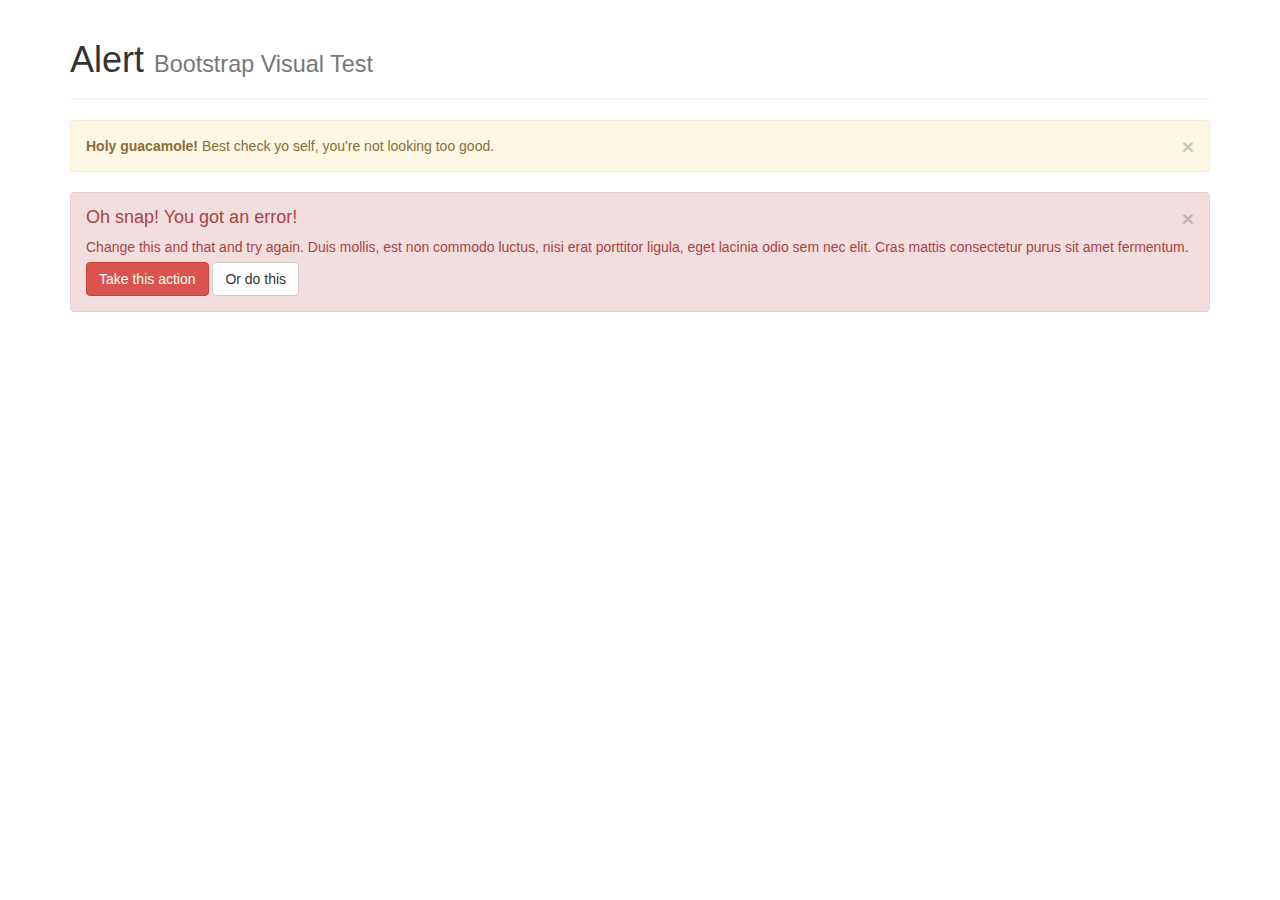
<file: js/tests/visual/alert.html>
<!DOCTYPE html>
<html>
<head>
  <meta charset="utf-8">
  <meta http-equiv="X-UA-Compatible" content="IE=edge">
  <meta name="viewport" content="width=device-width, initial-scale=1">
  <title>Alert</title>
  <link rel="stylesheet" href="../../../dist/css/bootstrap.min.css">

  <!-- HTML5 shim and Respond.js for IE8 support of HTML5 elements and media queries -->
  <!-- WARNING: Respond.js doesn't work if you view the page via file:// -->
  <!--[if lt IE 9]>
    <script src="https://oss.maxcdn.com/html5shiv/3.7.2/html5shiv.min.js"></script>
    <script src="https://oss.maxcdn.com/respond/1.4.2/respond.min.js"></script>
  <![endif]-->
</head>
<body>

<div class="container">

  <div class="page-header">
    <h1>Alert <small>Bootstrap Visual Test</small></h1>
  </div>

  <div class="alert alert-warning fade in">
    <button type="button" class="close" data-dismiss="alert" aria-hidden="true">&times;</button>
    <strong>Holy guacamole!</strong> Best check yo self, you're not looking too good.
  </div>

  <div class="alert alert-danger fade in">
    <button type="button" class="close" data-dismiss="alert" aria-hidden="true">&times;</button>
    <h4>Oh snap! You got an error!</h4>
    <p>Change this and that and try again. Duis mollis, est non commodo luctus, nisi erat porttitor ligula, eget lacinia odio sem nec elit. Cras mattis consectetur purus sit amet fermentum.</p>
    <p>
      <button type="button" class="btn btn-danger">Take this action</button>
      <button type="button" class="btn btn-default">Or do this</button>
    </p>
  </div>

</div>

<!-- JavaScript Includes -->
<script src="../vendor/jquery.min.js"></script>
<script src="../../transition.js"></script>
<script src="../../alert.js"></script>

</body>
</html>
</file>
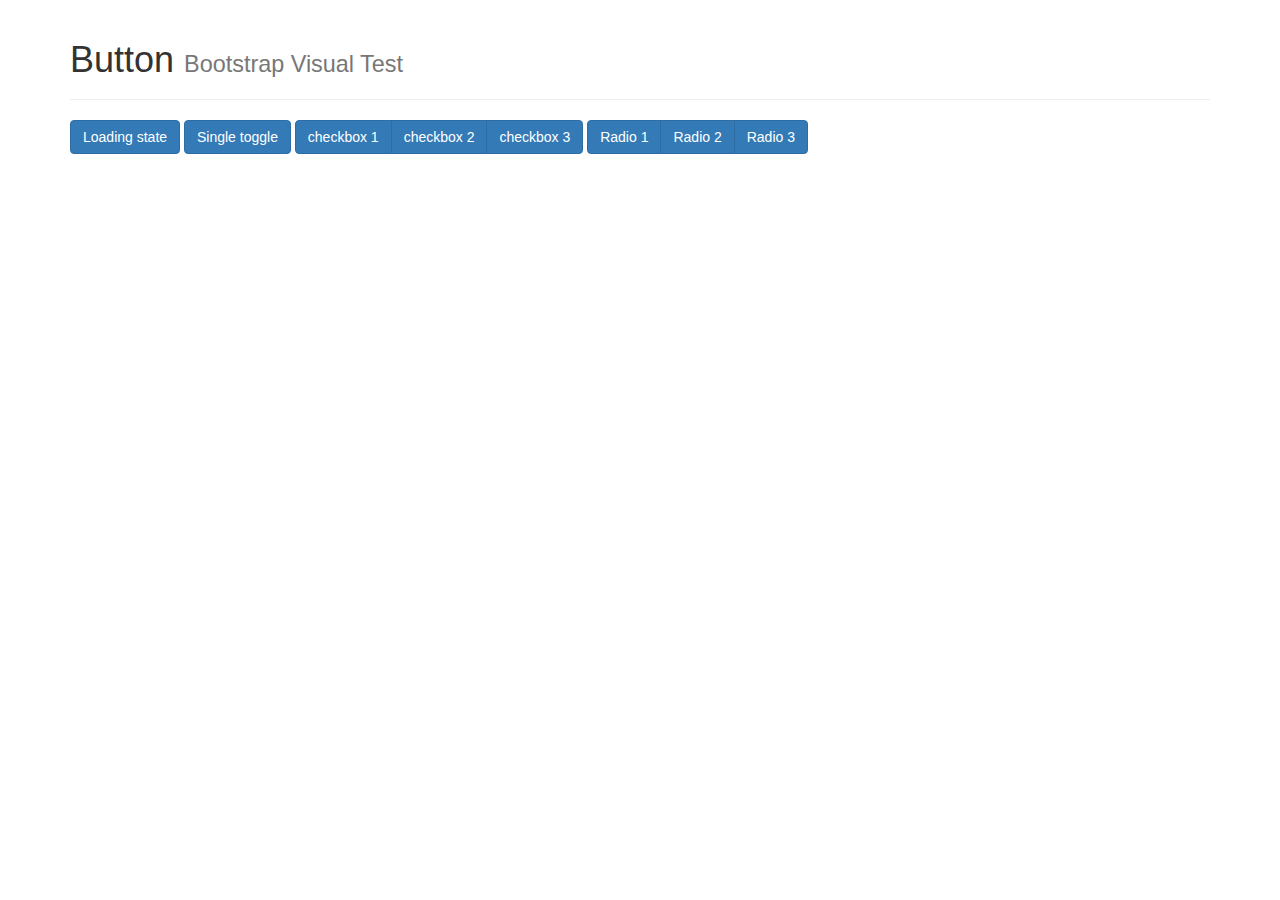
<file: js/tests/visual/button.html>
<!DOCTYPE html>
<html>
<head>
  <meta charset="utf-8">
  <meta http-equiv="X-UA-Compatible" content="IE=edge">
  <meta name="viewport" content="width=device-width, initial-scale=1">
  <title>Button</title>
  <link rel="stylesheet" href="../../../dist/css/bootstrap.min.css">

  <!-- HTML5 shim and Respond.js for IE8 support of HTML5 elements and media queries -->
  <!-- WARNING: Respond.js doesn't work if you view the page via file:// -->
  <!--[if lt IE 9]>
    <script src="https://oss.maxcdn.com/html5shiv/3.7.2/html5shiv.min.js"></script>
    <script src="https://oss.maxcdn.com/respond/1.4.2/respond.min.js"></script>
  <![endif]-->
</head>
<body>

<div class="container">

  <div class="page-header">
    <h1>Button <small>Bootstrap Visual Test</small></h1>
  </div>

  <button type="button" data-loading-text="Loading for 3 seconds..." class="btn btn-primary js-loading-button">
    Loading state
  </button>

  <button type="button" class="btn btn-primary" data-toggle="button">Single toggle</button>

  <div class="btn-group" data-toggle="buttons">
    <label class="btn btn-primary">
      <input type="checkbox"> checkbox 1
    </label>
    <label class="btn btn-primary">
      <input type="checkbox"> checkbox 2
    </label>
    <label class="btn btn-primary">
      <input type="checkbox"> checkbox 3
    </label>
  </div>

  <div class="btn-group" data-toggle="buttons">
    <label class="btn btn-primary">
      <input type="radio" name="options" id="option1"> Radio 1
    </label>
    <label class="btn btn-primary">
      <input type="radio" name="options" id="option2"> Radio 2
    </label>
    <label class="btn btn-primary">
      <input type="radio" name="options" id="option3"> Radio 3
    </label>
  </div>

</div>

<!-- JavaScript Includes -->
<script src="../vendor/jquery.min.js"></script>
<script src="../../transition.js"></script>
<script src="../../button.js"></script>

<!-- JavaScript Test -->
<script>
$(function () {
  $('.js-loading-button').on('click', function () {
    var btn = $(this).button('loading')
    setTimeout(function (){
      btn.button('reset')
    }, 3000)
  })
})
</script>
</body>
</html>
</file>
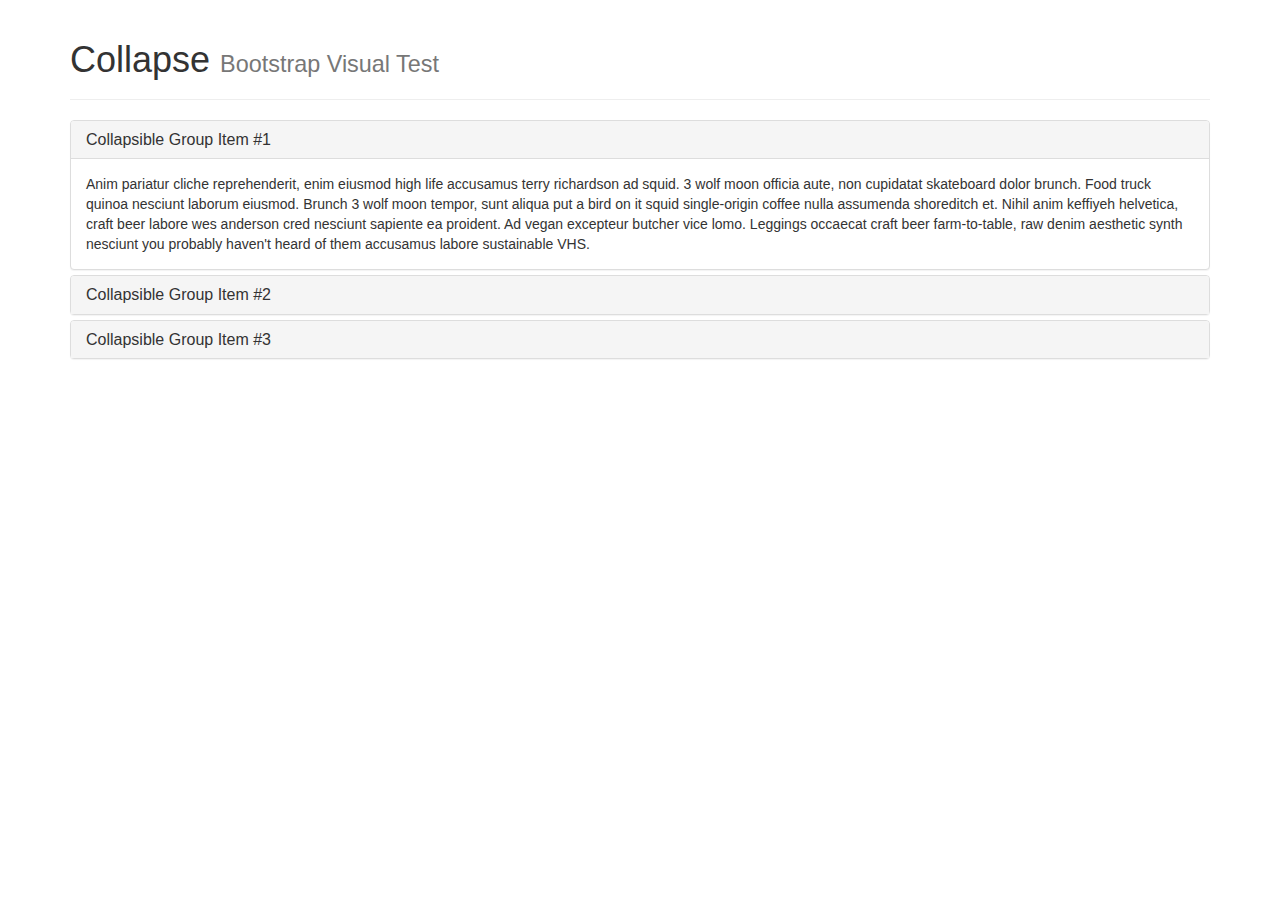
<file: js/tests/visual/collapse.html>
<!DOCTYPE html>
<html>
<head>
  <meta charset="utf-8">
  <meta http-equiv="X-UA-Compatible" content="IE=edge">
  <meta name="viewport" content="width=device-width, initial-scale=1">
  <title>Collapse</title>
  <link rel="stylesheet" href="../../../dist/css/bootstrap.min.css">

  <!-- HTML5 shim and Respond.js for IE8 support of HTML5 elements and media queries -->
  <!-- WARNING: Respond.js doesn't work if you view the page via file:// -->
  <!--[if lt IE 9]>
    <script src="https://oss.maxcdn.com/html5shiv/3.7.2/html5shiv.min.js"></script>
    <script src="https://oss.maxcdn.com/respond/1.4.2/respond.min.js"></script>
  <![endif]-->
</head>
<body>

<div class="container">

  <div class="page-header">
    <h1>Collapse <small>Bootstrap Visual Test</small></h1>
  </div>

  <div class="panel-group" id="accordion">
    <div class="panel panel-default">
      <div class="panel-heading">
        <h4 class="panel-title">
          <a data-toggle="collapse" data-parent="#accordion" href="#collapseOne">
            Collapsible Group Item #1
          </a>
        </h4>
      </div>
      <div id="collapseOne" class="panel-collapse collapse in">
        <div class="panel-body">
          Anim pariatur cliche reprehenderit, enim eiusmod high life accusamus terry richardson ad squid. 3 wolf moon officia aute, non cupidatat skateboard dolor brunch. Food truck quinoa nesciunt laborum eiusmod. Brunch 3 wolf moon tempor, sunt aliqua put a bird on it squid single-origin coffee nulla assumenda shoreditch et. Nihil anim keffiyeh helvetica, craft beer labore wes anderson cred nesciunt sapiente ea proident. Ad vegan excepteur butcher vice lomo. Leggings occaecat craft beer farm-to-table, raw denim aesthetic synth nesciunt you probably haven't heard of them accusamus labore sustainable VHS.
        </div>
      </div>
    </div>
    <div class="panel panel-default">
      <div class="panel-heading">
        <h4 class="panel-title">
          <a data-toggle="collapse" data-parent="#accordion" href="#collapseTwo">
            Collapsible Group Item #2
          </a>
        </h4>
      </div>
      <div id="collapseTwo" class="panel-collapse collapse">
        <div class="panel-body">
          Anim pariatur cliche reprehenderit, enim eiusmod high life accusamus terry richardson ad squid. 3 wolf moon officia aute, non cupidatat skateboard dolor brunch. Food truck quinoa nesciunt laborum eiusmod. Brunch 3 wolf moon tempor, sunt aliqua put a bird on it squid single-origin coffee nulla assumenda shoreditch et. Nihil anim keffiyeh helvetica, craft beer labore wes anderson cred nesciunt sapiente ea proident. Ad vegan excepteur butcher vice lomo. Leggings occaecat craft beer farm-to-table, raw denim aesthetic synth nesciunt you probably haven't heard of them accusamus labore sustainable VHS.
        </div>
      </div>
    </div>
    <div class="panel panel-default">
      <div class="panel-heading">
        <h4 class="panel-title">
          <a data-toggle="collapse" data-parent="#accordion" href="#collapseThree">
            Collapsible Group Item #3
          </a>
        </h4>
      </div>
      <div id="collapseThree" class="panel-collapse collapse">
        <div class="panel-body">
          Anim pariatur cliche reprehenderit, enim eiusmod high life accusamus terry richardson ad squid. 3 wolf moon officia aute, non cupidatat skateboard dolor brunch. Food truck quinoa nesciunt laborum eiusmod. Brunch 3 wolf moon tempor, sunt aliqua put a bird on it squid single-origin coffee nulla assumenda shoreditch et. Nihil anim keffiyeh helvetica, craft beer labore wes anderson cred nesciunt sapiente ea proident. Ad vegan excepteur butcher vice lomo. Leggings occaecat craft beer farm-to-table, raw denim aesthetic synth nesciunt you probably haven't heard of them accusamus labore sustainable VHS.
        </div>
      </div>
    </div>
  </div>

</div>

<!-- JavaScript Includes -->
<script src="../vendor/jquery.min.js"></script>
<script src="../../transition.js"></script>
<script src="../../collapse.js"></script>

</body>
</html>
</file>
<file: details/css/blog-post.css>
/*!
 * Start Bootstrap - Blog Post HTML Template (http://startbootstrap.com)
 * Code licensed under the Apache License v2.0.
 * For details, see http://www.apache.org/licenses/LICENSE-2.0.
 */

body {
    padding-top: 70px; /* Required padding for .navbar-fixed-top. Remove if using .navbar-static-top. Change if height of navigation changes. */
}

footer {
    margin: 50px 0;
}
</file>
<file: js/tests/vendor/qunit.css>
/*!
 * QUnit 1.17.1
 * http://qunitjs.com/
 *
 * Copyright jQuery Foundation and other contributors
 * Released under the MIT license
 * http://jquery.org/license
 *
 * Date: 2015-01-20T19:39Z
 */

/** Font Family and Sizes */

#qunit-tests, #qunit-header, #qunit-banner, #qunit-testrunner-toolbar, #qunit-userAgent, #qunit-testresult {
	font-family: "Helvetica Neue Light", "HelveticaNeue-Light", "Helvetica Neue", Calibri, Helvetica, Arial, sans-serif;
}

#qunit-testrunner-toolbar, #qunit-userAgent, #qunit-testresult, #qunit-tests li { font-size: small; }
#qunit-tests { font-size: smaller; }


/** Resets */

#qunit-tests, #qunit-header, #qunit-banner, #qunit-userAgent, #qunit-testresult, #qunit-modulefilter {
	margin: 0;
	padding: 0;
}


/** Header */

#qunit-header {
	padding: 0.5em 0 0.5em 1em;

	color: #8699A4;
	background-color: #0D3349;

	font-size: 1.5em;
	line-height: 1em;
	font-weight: 400;

	border-radius: 5px 5px 0 0;
}

#qunit-header a {
	text-decoration: none;
	color: #C2CCD1;
}

#qunit-header a:hover,
#qunit-header a:focus {
	color: #FFF;
}

#qunit-testrunner-toolbar label {
	display: inline-block;
	padding: 0 0.5em 0 0.1em;
}

#qunit-banner {
	height: 5px;
}

#qunit-testrunner-toolbar {
	padding: 0.5em 1em 0.5em 1em;
	color: #5E740B;
	background-color: #EEE;
	overflow: hidden;
}

#qunit-userAgent {
	padding: 0.5em 1em 0.5em 1em;
	background-color: #2B81AF;
	color: #FFF;
	text-shadow: rgba(0, 0, 0, 0.5) 2px 2px 1px;
}

#qunit-modulefilter-container {
	float: right;
	padding: 0.2em;
}

.qunit-url-config {
	display: inline-block;
	padding: 0.1em;
}

.qunit-filter {
	display: block;
	float: right;
	margin-left: 1em;
}

/** Tests: Pass/Fail */

#qunit-tests {
	list-style-position: inside;
}

#qunit-tests li {
	padding: 0.4em 1em 0.4em 1em;
	border-bottom: 1px solid #FFF;
	list-style-position: inside;
}

#qunit-tests > li {
	display: none;
}

#qunit-tests li.running,
#qunit-tests li.pass,
#qunit-tests li.fail,
#qunit-tests li.skipped {
	display: list-item;
}

#qunit-tests.hidepass li.running,
#qunit-tests.hidepass li.pass {
	display: none;
}

#qunit-tests li strong {
	cursor: pointer;
}

#qunit-tests li.skipped strong {
	cursor: default;
}

#qunit-tests li a {
	padding: 0.5em;
	color: #C2CCD1;
	text-decoration: none;
}
#qunit-tests li a:hover,
#qunit-tests li a:focus {
	color: #000;
}

#qunit-tests li .runtime {
	float: right;
	font-size: smaller;
}

.qunit-assert-list {
	margin-top: 0.5em;
	padding: 0.5em;

	background-color: #FFF;

	border-radius: 5px;
}

.qunit-collapsed {
	display: none;
}

#qunit-tests table {
	border-collapse: collapse;
	margin-top: 0.2em;
}

#qunit-tests th {
	text-align: right;
	vertical-align: top;
	padding: 0 0.5em 0 0;
}

#qunit-tests td {
	vertical-align: top;
}

#qunit-tests pre {
	margin: 0;
	white-space: pre-wrap;
	word-wrap: break-word;
}

#qunit-tests del {
	background-color: #E0F2BE;
	color: #374E0C;
	text-decoration: none;
}

#qunit-tests ins {
	background-color: #FFCACA;
	color: #500;
	text-decoration: none;
}

/*** Test Counts */

#qunit-tests b.counts                       { color: #000; }
#qunit-tests b.passed                       { color: #5E740B; }
#qunit-tests b.failed                       { color: #710909; }

#qunit-tests li li {
	padding: 5px;
	background-color: #FFF;
	border-bottom: none;
	list-style-position: inside;
}

/*** Passing Styles */

#qunit-tests li li.pass {
	color: #3C510C;
	background-color: #FFF;
	border-left: 10px solid #C6E746;
}

#qunit-tests .pass                          { color: #528CE0; background-color: #D2E0E6; }
#qunit-tests .pass .test-name               { color: #366097; }

#qunit-tests .pass .test-actual,
#qunit-tests .pass .test-expected           { color: #999; }

#qunit-banner.qunit-pass                    { background-color: #C6E746; }

/*** Failing Styles */

#qunit-tests li li.fail {
	color: #710909;
	background-color: #FFF;
	border-left: 10px solid #EE5757;
	white-space: pre;
}

#qunit-tests > li:last-child {
	border-radius: 0 0 5px 5px;
}

#qunit-tests .fail                          { color: #000; background-color: #EE5757; }
#qunit-tests .fail .test-name,
#qunit-tests .fail .module-name             { color: #000; }

#qunit-tests .fail .test-actual             { color: #EE5757; }
#qunit-tests .fail .test-expected           { color: #008000; }

#qunit-banner.qunit-fail                    { background-color: #EE5757; }

/*** Skipped tests */

#qunit-tests .skipped {
	background-color: #EBECE9;
}

#qunit-tests .qunit-skipped-label {
	background-color: #F4FF77;
	display: inline-block;
	font-style: normal;
	color: #366097;
	line-height: 1.8em;
	padding: 0 0.5em;
	margin: -0.4em 0.4em -0.4em 0;
}

/** Result */

#qunit-testresult {
	padding: 0.5em 1em 0.5em 1em;

	color: #2B81AF;
	background-color: #D2E0E6;

	border-bottom: 1px solid #FFF;
}
#qunit-testresult .module-name {
	font-weight: 700;
}

/** Fixture */

#qunit-fixture {
	position: absolute;
	top: -10000px;
	left: -10000px;
	width: 1000px;
	height: 1000px;
}
</file>
